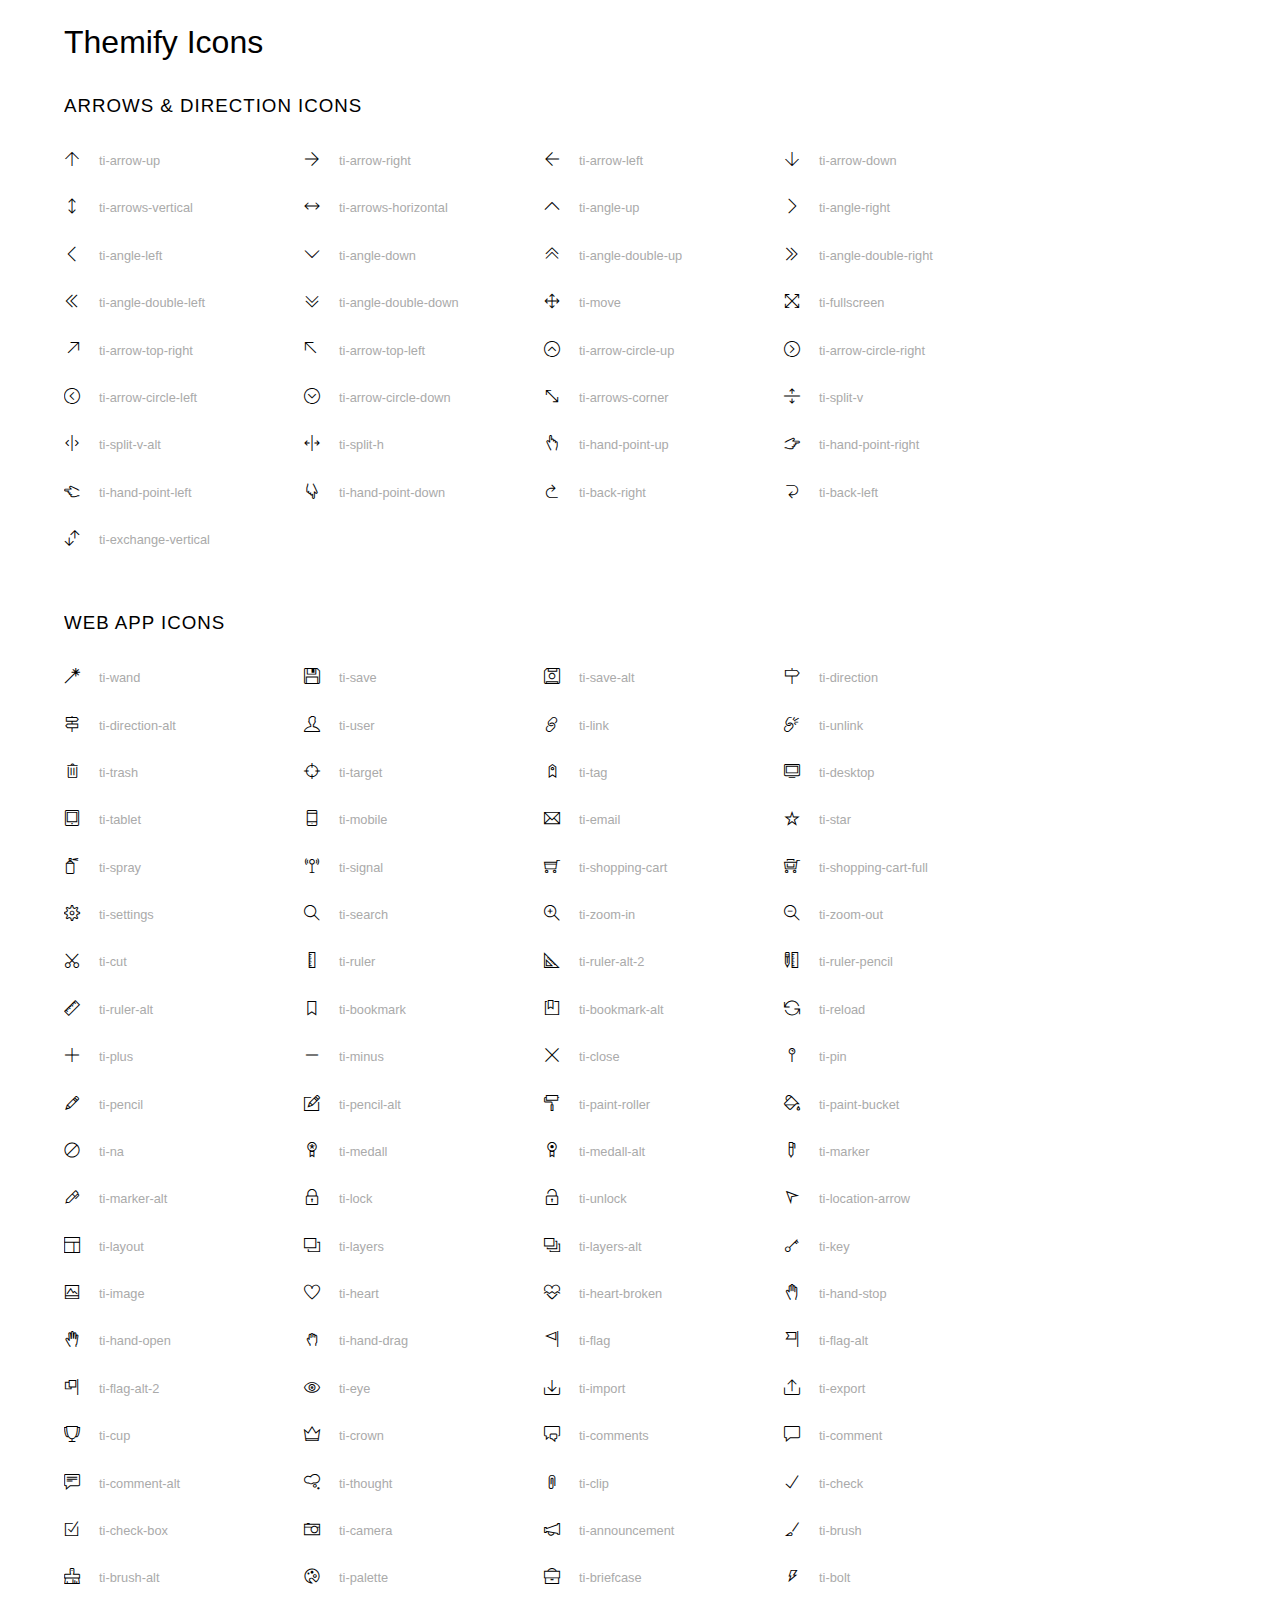
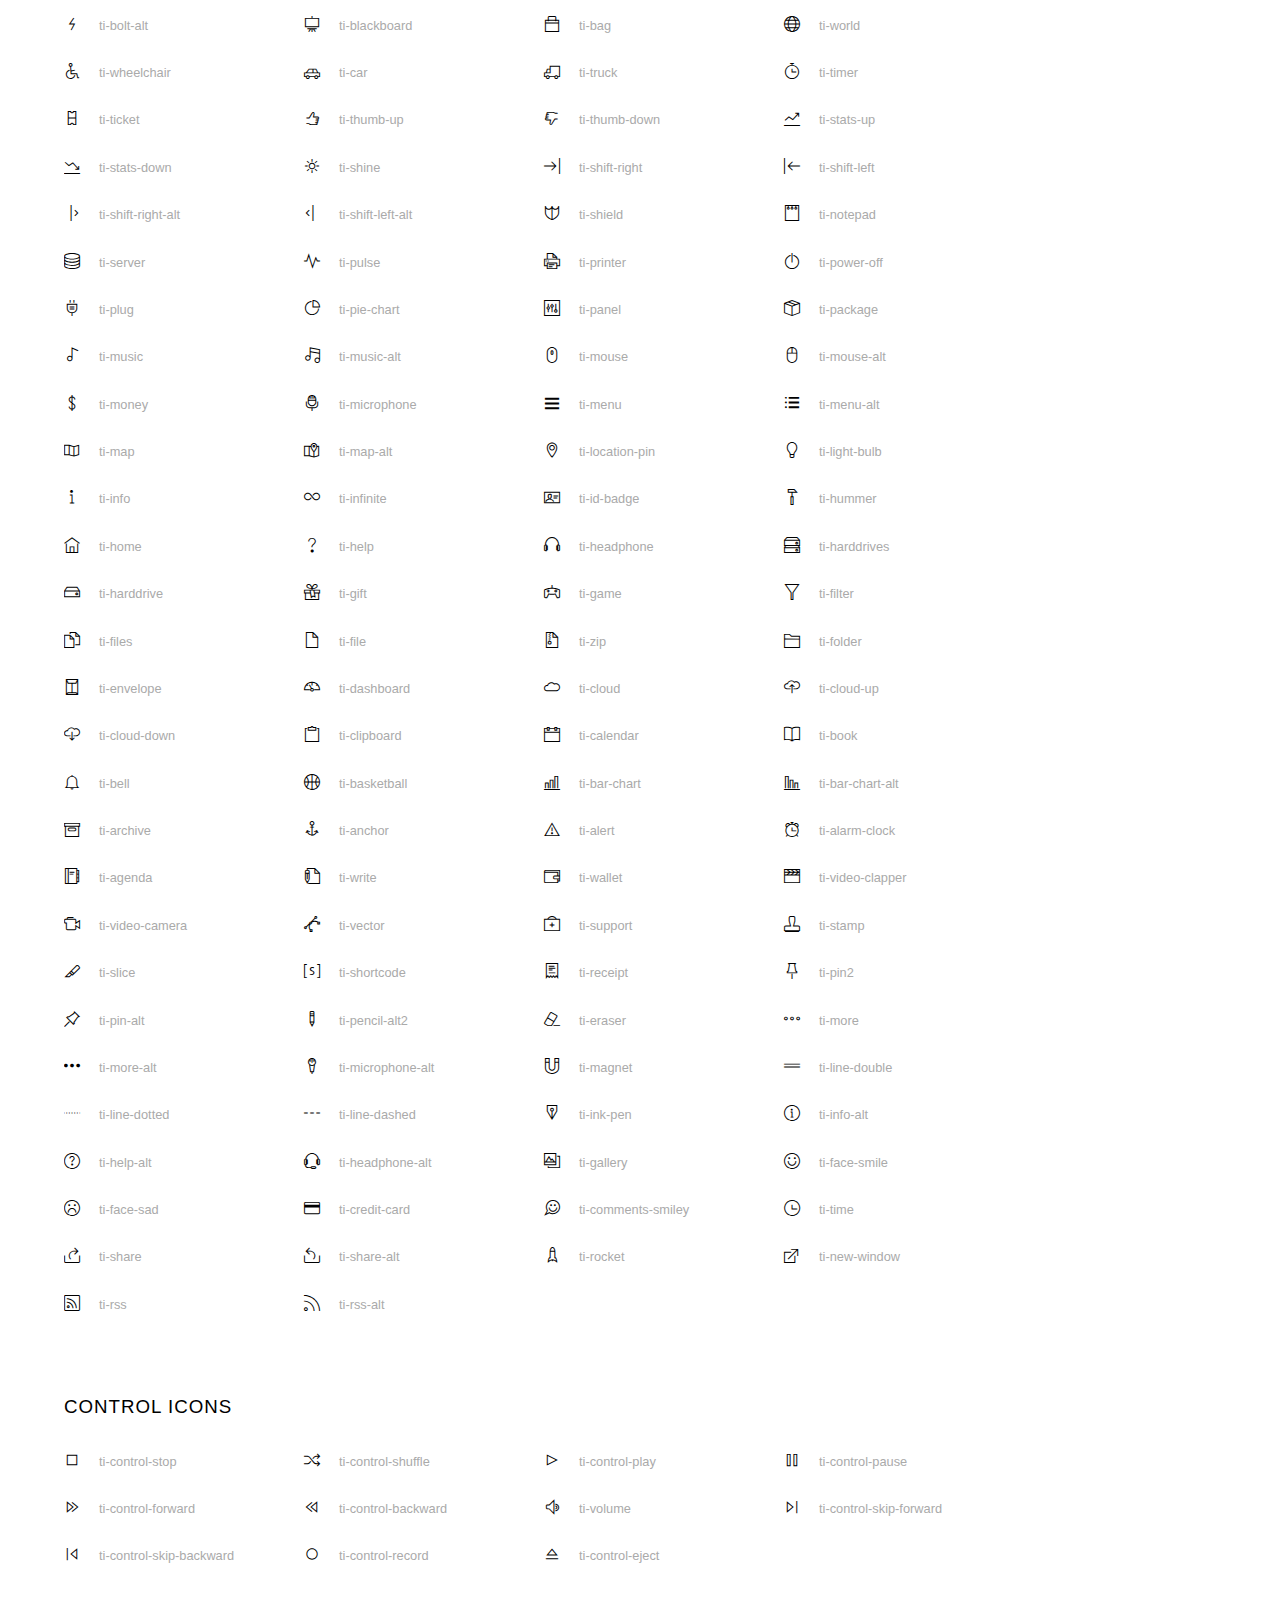
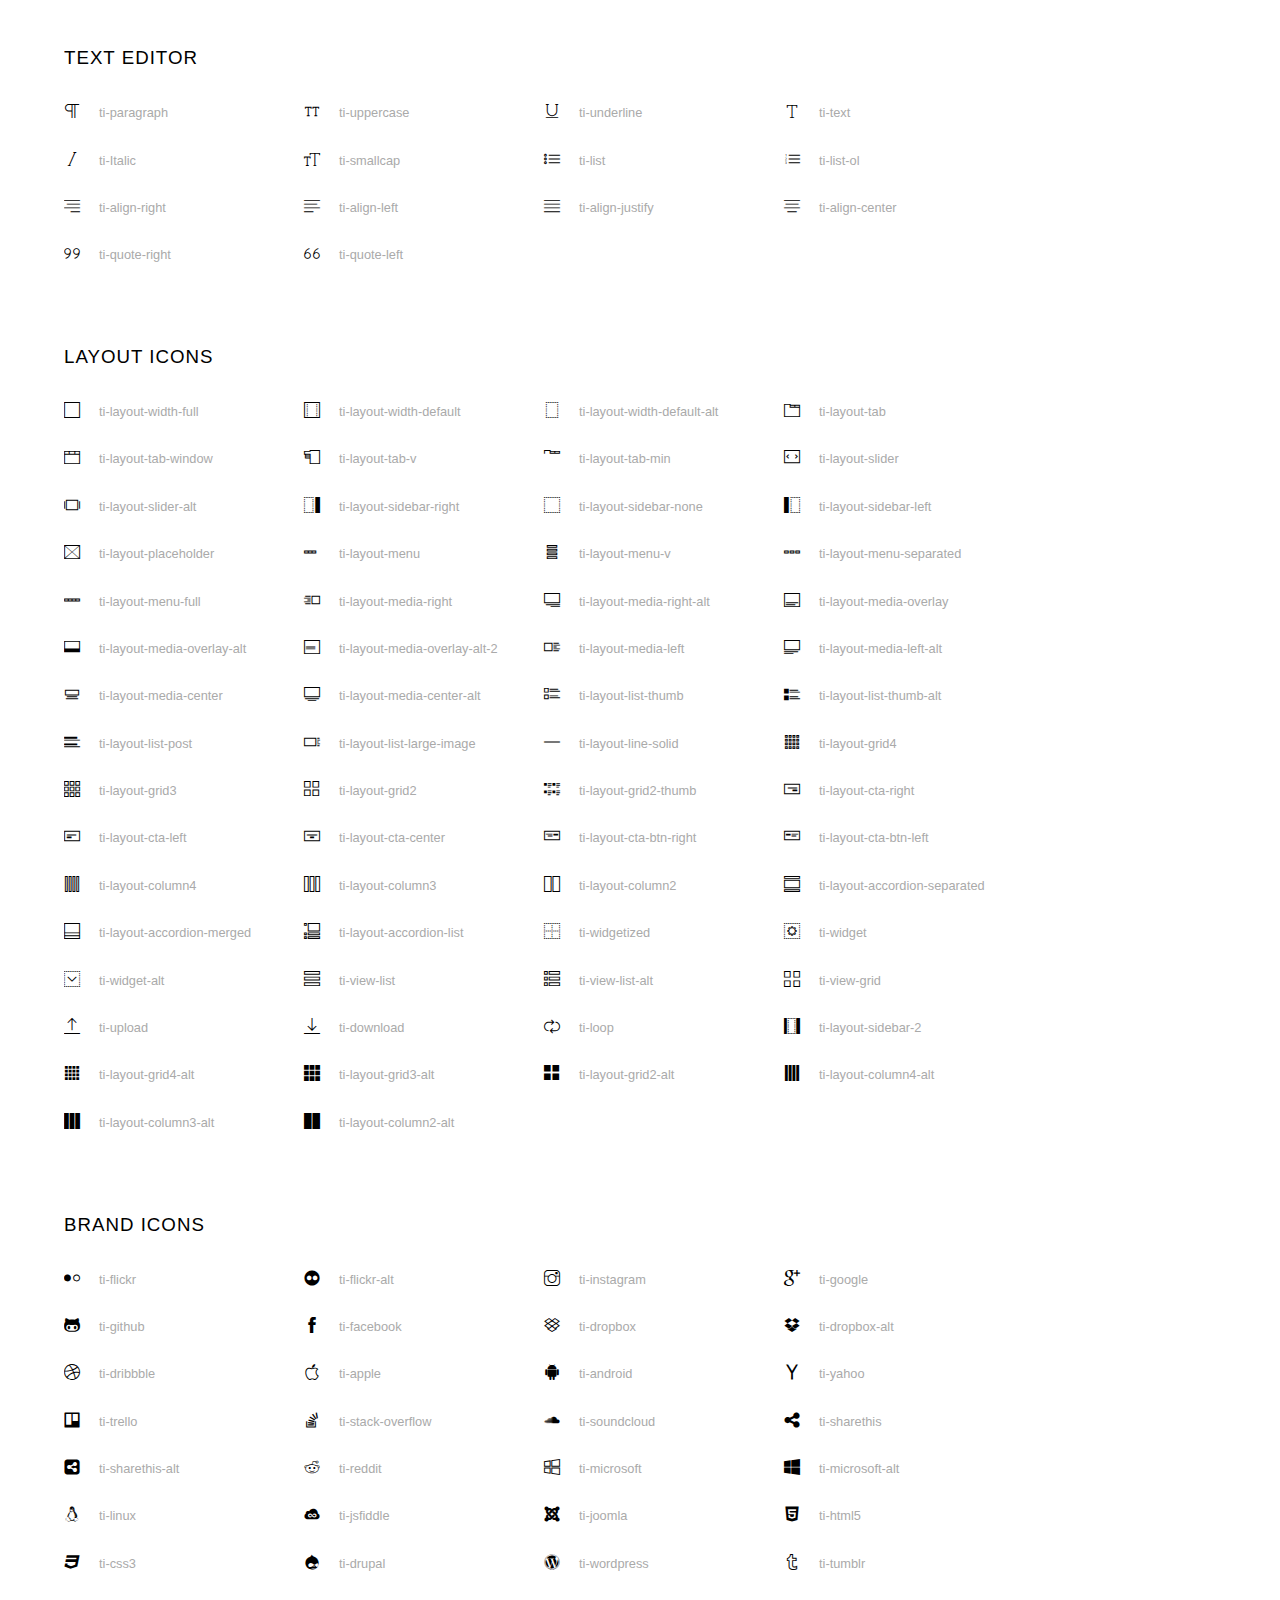
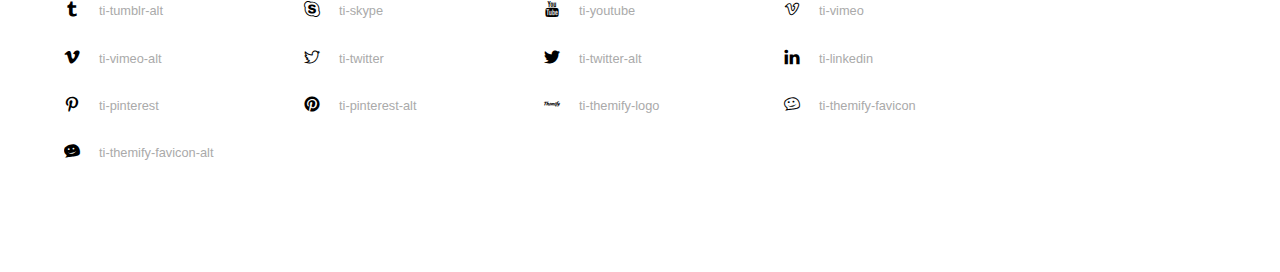
<file: themify-icons/index.html>
<!doctype html>
<html>
<head>
	<meta charset="utf-8">
	<title>Themify Icon Font</title>
	<meta name="viewport" content="width=device-width">
	<link rel="stylesheet" href="demo-files/demo.css">
	<link rel="stylesheet" href="themify-icons.css">
	<!--[if lt IE 8]><!-->
	<link rel="stylesheet" href="ie7/ie7.css">
	<!--<![endif]-->
</head>
<body>
	<h1>Themify Icons</h1>

	<div class="icon-section">

		<div class="icon-section">
			<h3>Arrows &amp; Direction Icons </h3>

			<div class="icon-container">
				<span class="ti-arrow-up"></span><span class="icon-name"> ti-arrow-up</span>
			</div>
			<div class="icon-container">
				<span class="ti-arrow-right"></span><span class="icon-name"> ti-arrow-right</span>
			</div>
			<div class="icon-container">
				<span class="ti-arrow-left"></span><span class="icon-name"> ti-arrow-left</span>
			</div>
			<div class="icon-container">
				<span class="ti-arrow-down"></span><span class="icon-name"> ti-arrow-down</span>
			</div>
			<div class="icon-container">
				<span class="ti-arrows-vertical"></span><span class="icon-name"> ti-arrows-vertical</span>
			</div>
			<div class="icon-container">
				<span class="ti-arrows-horizontal"></span><span class="icon-name"> ti-arrows-horizontal</span>
			</div>
			<div class="icon-container">
				<span class="ti-angle-up"></span><span class="icon-name"> ti-angle-up</span>
			</div>
			<div class="icon-container">
				<span class="ti-angle-right"></span><span class="icon-name"> ti-angle-right</span>
			</div>
			<div class="icon-container">
				<span class="ti-angle-left"></span><span class="icon-name"> ti-angle-left</span>
			</div>
			<div class="icon-container">
				<span class="ti-angle-down"></span><span class="icon-name"> ti-angle-down</span>
			</div>	
			<div class="icon-container">
				<span class="ti-angle-double-up"></span><span class="icon-name"> ti-angle-double-up</span>
			</div>
			<div class="icon-container">
				<span class="ti-angle-double-right"></span><span class="icon-name"> ti-angle-double-right</span>
			</div>
			<div class="icon-container">
				<span class="ti-angle-double-left"></span><span class="icon-name"> ti-angle-double-left</span>
			</div>
			<div class="icon-container">
				<span class="ti-angle-double-down"></span><span class="icon-name"> ti-angle-double-down</span>
			</div>					
			<div class="icon-container">
				<span class="ti-move"></span><span class="icon-name"> ti-move</span>
			</div>
			<div class="icon-container">
				<span class="ti-fullscreen"></span><span class="icon-name"> ti-fullscreen</span>
			</div>
			<div class="icon-container">
				<span class="ti-arrow-top-right"></span><span class="icon-name"> ti-arrow-top-right</span>
			</div>
			<div class="icon-container">
				<span class="ti-arrow-top-left"></span><span class="icon-name"> ti-arrow-top-left</span>
			</div>
			<div class="icon-container">
				<span class="ti-arrow-circle-up"></span><span class="icon-name"> ti-arrow-circle-up</span>
			</div>
			<div class="icon-container">
				<span class="ti-arrow-circle-right"></span><span class="icon-name"> ti-arrow-circle-right</span>
			</div>
			<div class="icon-container">
				<span class="ti-arrow-circle-left"></span><span class="icon-name"> ti-arrow-circle-left</span>
			</div>
			<div class="icon-container">
				<span class="ti-arrow-circle-down"></span><span class="icon-name"> ti-arrow-circle-down</span>
			</div>
			<div class="icon-container">
				<span class="ti-arrows-corner"></span><span class="icon-name"> ti-arrows-corner</span>
			</div>
			<div class="icon-container">
				<span class="ti-split-v"></span><span class="icon-name"> ti-split-v</span>
			</div>

			<div class="icon-container">
				<span class="ti-split-v-alt"></span><span class="icon-name"> ti-split-v-alt</span>
			</div>
			<div class="icon-container">
				<span class="ti-split-h"></span><span class="icon-name"> ti-split-h</span>
			</div>
			<div class="icon-container">
				<span class="ti-hand-point-up"></span><span class="icon-name"> ti-hand-point-up</span>
			</div>
			<div class="icon-container">
				<span class="ti-hand-point-right"></span><span class="icon-name"> ti-hand-point-right</span>
			</div>
			<div class="icon-container">
				<span class="ti-hand-point-left"></span><span class="icon-name"> ti-hand-point-left</span>
			</div>
			<div class="icon-container">
				<span class="ti-hand-point-down"></span><span class="icon-name"> ti-hand-point-down</span>
			</div>
			<div class="icon-container">
				<span class="ti-back-right"></span><span class="icon-name"> ti-back-right</span>
			</div>
			<div class="icon-container">
				<span class="ti-back-left"></span><span class="icon-name"> ti-back-left</span>
			</div>
			<div class="icon-container">
				<span class="ti-exchange-vertical"></span><span class="icon-name"> ti-exchange-vertical</span>
			</div>

		</div> <!-- Arrows Icons -->



		<h3>Web App Icons</h3>
		
		<div class="icon-section">

			<div class="icon-container">
				<span class="ti-wand"></span><span class="icon-name"> ti-wand</span>
			</div>
			<div class="icon-container">
				<span class="ti-save"></span><span class="icon-name"> ti-save</span>
			</div>
			<div class="icon-container">
				<span class="ti-save-alt"></span><span class="icon-name"> ti-save-alt</span>
			</div>

			<div class="icon-container">
				<span class="ti-direction"></span><span class="icon-name"> ti-direction</span>
			</div>
			<div class="icon-container">
				<span class="ti-direction-alt"></span><span class="icon-name"> ti-direction-alt</span>
			</div>
			<div class="icon-container">
				<span class="ti-user"></span><span class="icon-name"> ti-user</span>
			</div>
			<div class="icon-container">
				<span class="ti-link"></span><span class="icon-name"> ti-link</span>
			</div>
			<div class="icon-container">
				<span class="ti-unlink"></span><span class="icon-name"> ti-unlink</span>
			</div>
			<div class="icon-container">
				<span class="ti-trash"></span><span class="icon-name"> ti-trash</span>
			</div>
			<div class="icon-container">
				<span class="ti-target"></span><span class="icon-name"> ti-target</span>
			</div>
			<div class="icon-container">
				<span class="ti-tag"></span><span class="icon-name"> ti-tag</span>
			</div>
			<div class="icon-container">
				<span class="ti-desktop"></span><span class="icon-name"> ti-desktop</span>
			</div>
			<div class="icon-container">
				<span class="ti-tablet"></span><span class="icon-name"> ti-tablet</span>
			</div>
			<div class="icon-container">
				<span class="ti-mobile"></span><span class="icon-name"> ti-mobile</span>
			</div>
			<div class="icon-container">
				<span class="ti-email"></span><span class="icon-name"> ti-email</span>
			</div>	
			<div class="icon-container">
				<span class="ti-star"></span><span class="icon-name"> ti-star</span>
			</div>
			<div class="icon-container">
				<span class="ti-spray"></span><span class="icon-name"> ti-spray</span>
			</div>
			<div class="icon-container">
				<span class="ti-signal"></span><span class="icon-name"> ti-signal</span>
			</div>
			<div class="icon-container">
				<span class="ti-shopping-cart"></span><span class="icon-name"> ti-shopping-cart</span>
			</div>
			<div class="icon-container">
				<span class="ti-shopping-cart-full"></span><span class="icon-name"> ti-shopping-cart-full</span>
			</div>
			<div class="icon-container">
				<span class="ti-settings"></span><span class="icon-name"> ti-settings</span>
			</div>
			<div class="icon-container">
				<span class="ti-search"></span><span class="icon-name"> ti-search</span>
			</div>
			<div class="icon-container">
				<span class="ti-zoom-in"></span><span class="icon-name"> ti-zoom-in</span>
			</div>
			<div class="icon-container">
				<span class="ti-zoom-out"></span><span class="icon-name"> ti-zoom-out</span>
			</div>
			<div class="icon-container">
				<span class="ti-cut"></span><span class="icon-name"> ti-cut</span>
			</div>
			<div class="icon-container">
				<span class="ti-ruler"></span><span class="icon-name"> ti-ruler</span>
			</div>
			<div class="icon-container">
				<span class="ti-ruler-alt-2"></span><span class="icon-name"> ti-ruler-alt-2</span>
			</div>			
			<div class="icon-container">
				<span class="ti-ruler-pencil"></span><span class="icon-name"> ti-ruler-pencil</span>
			</div>
			<div class="icon-container">
				<span class="ti-ruler-alt"></span><span class="icon-name"> ti-ruler-alt</span>
			</div>
			<div class="icon-container">
				<span class="ti-bookmark"></span><span class="icon-name"> ti-bookmark</span>
			</div>
			<div class="icon-container">
				<span class="ti-bookmark-alt"></span><span class="icon-name"> ti-bookmark-alt</span>
			</div>
			<div class="icon-container">
				<span class="ti-reload"></span><span class="icon-name"> ti-reload</span>
			</div>
			<div class="icon-container">
				<span class="ti-plus"></span><span class="icon-name"> ti-plus</span>
			</div>
			<div class="icon-container">
				<span class="ti-minus"></span><span class="icon-name"> ti-minus</span>
			</div>
			<div class="icon-container">
				<span class="ti-close"></span><span class="icon-name"> ti-close</span>
			</div>			
			<div class="icon-container">
				<span class="ti-pin"></span><span class="icon-name"> ti-pin</span>
			</div>
			<div class="icon-container">
				<span class="ti-pencil"></span><span class="icon-name"> ti-pencil</span>
			</div>
					
		  	<div class="icon-container">
				<span class="ti-pencil-alt"></span><span class="icon-name"> ti-pencil-alt</span>
			</div>
			<div class="icon-container">
				<span class="ti-paint-roller"></span><span class="icon-name"> ti-paint-roller</span>
			</div>
			<div class="icon-container">
				<span class="ti-paint-bucket"></span><span class="icon-name"> ti-paint-bucket</span>
			</div>
			<div class="icon-container">
				<span class="ti-na"></span><span class="icon-name"> ti-na</span>
			</div>
			<div class="icon-container">
				<span class="ti-medall"></span><span class="icon-name"> ti-medall</span>
			</div>
			<div class="icon-container">
				<span class="ti-medall-alt"></span><span class="icon-name"> ti-medall-alt</span>
			</div>
			<div class="icon-container">
				<span class="ti-marker"></span><span class="icon-name"> ti-marker</span>
			</div>
			<div class="icon-container">
				<span class="ti-marker-alt"></span><span class="icon-name"> ti-marker-alt</span>
			</div>

			<div class="icon-container">
				<span class="ti-lock"></span><span class="icon-name"> ti-lock</span>
			</div>
			<div class="icon-container">
				<span class="ti-unlock"></span><span class="icon-name"> ti-unlock</span>
			</div>
			<div class="icon-container">
				<span class="ti-location-arrow"></span><span class="icon-name"> ti-location-arrow</span>
			</div>
			<div class="icon-container">
				<span class="ti-layout"></span><span class="icon-name"> ti-layout</span>
			</div>
			<div class="icon-container">
				<span class="ti-layers"></span><span class="icon-name"> ti-layers</span>
			</div>
			<div class="icon-container">
				<span class="ti-layers-alt"></span><span class="icon-name"> ti-layers-alt</span>
			</div>
			<div class="icon-container">
				<span class="ti-key"></span><span class="icon-name"> ti-key</span>
			</div>
			<div class="icon-container">
				<span class="ti-image"></span><span class="icon-name"> ti-image</span>
			</div>
			<div class="icon-container">
				<span class="ti-heart"></span><span class="icon-name"> ti-heart</span>
			</div>
			<div class="icon-container">
				<span class="ti-heart-broken"></span><span class="icon-name"> ti-heart-broken</span>
			</div>
			<div class="icon-container">
				<span class="ti-hand-stop"></span><span class="icon-name"> ti-hand-stop</span>
			</div>
			<div class="icon-container">
				<span class="ti-hand-open"></span><span class="icon-name"> ti-hand-open</span>
			</div>
			<div class="icon-container">
				<span class="ti-hand-drag"></span><span class="icon-name"> ti-hand-drag</span>
			</div>
			<div class="icon-container">
				<span class="ti-flag"></span><span class="icon-name"> ti-flag</span>
			</div>
			<div class="icon-container">
				<span class="ti-flag-alt"></span><span class="icon-name"> ti-flag-alt</span>
			</div>
			<div class="icon-container">
				<span class="ti-flag-alt-2"></span><span class="icon-name"> ti-flag-alt-2</span>
			</div>
			<div class="icon-container">
				<span class="ti-eye"></span><span class="icon-name"> ti-eye</span>
			</div>
			<div class="icon-container">
				<span class="ti-import"></span><span class="icon-name"> ti-import</span>
			</div>			
			<div class="icon-container">
				<span class="ti-export"></span><span class="icon-name"> ti-export</span>
			</div>
			<div class="icon-container">
				<span class="ti-cup"></span><span class="icon-name"> ti-cup</span>
			</div>
			<div class="icon-container">
				<span class="ti-crown"></span><span class="icon-name"> ti-crown</span>
			</div>
			<div class="icon-container">
				<span class="ti-comments"></span><span class="icon-name"> ti-comments</span>
			</div>
			<div class="icon-container">
				<span class="ti-comment"></span><span class="icon-name"> ti-comment</span>
			</div>
			<div class="icon-container">
				<span class="ti-comment-alt"></span><span class="icon-name"> ti-comment-alt</span>
			</div>
			<div class="icon-container">
				<span class="ti-thought"></span><span class="icon-name"> ti-thought</span>
			</div>			
			<div class="icon-container">
				<span class="ti-clip"></span><span class="icon-name"> ti-clip</span>
			</div>

			<div class="icon-container">
				<span class="ti-check"></span><span class="icon-name"> ti-check</span>
			</div>
			<div class="icon-container">
				<span class="ti-check-box"></span><span class="icon-name"> ti-check-box</span>
			</div>
			<div class="icon-container">
				<span class="ti-camera"></span><span class="icon-name"> ti-camera</span>
			</div>
			<div class="icon-container">
				<span class="ti-announcement"></span><span class="icon-name"> ti-announcement</span>
			</div>
			<div class="icon-container">
				<span class="ti-brush"></span><span class="icon-name"> ti-brush</span>
			</div>
			<div class="icon-container">
				<span class="ti-brush-alt"></span><span class="icon-name"> ti-brush-alt</span>
			</div>
			<div class="icon-container">
				<span class="ti-palette"></span><span class="icon-name"> ti-palette</span>
			</div>			
			<div class="icon-container">
				<span class="ti-briefcase"></span><span class="icon-name"> ti-briefcase</span>
			</div>
			<div class="icon-container">
				<span class="ti-bolt"></span><span class="icon-name"> ti-bolt</span>
			</div>
			<div class="icon-container">
				<span class="ti-bolt-alt"></span><span class="icon-name"> ti-bolt-alt</span>
			</div>
			<div class="icon-container">
				<span class="ti-blackboard"></span><span class="icon-name"> ti-blackboard</span>
			</div>
			<div class="icon-container">
				<span class="ti-bag"></span><span class="icon-name"> ti-bag</span>
			</div>
			<div class="icon-container">
				<span class="ti-world"></span><span class="icon-name"> ti-world</span>
			</div>
			<div class="icon-container">
				<span class="ti-wheelchair"></span><span class="icon-name"> ti-wheelchair</span>
			</div>
			<div class="icon-container">
				<span class="ti-car"></span><span class="icon-name"> ti-car</span>
			</div>
			<div class="icon-container">
				<span class="ti-truck"></span><span class="icon-name"> ti-truck</span>
			</div>
			<div class="icon-container">
				<span class="ti-timer"></span><span class="icon-name"> ti-timer</span>
			</div>
			<div class="icon-container">
				<span class="ti-ticket"></span><span class="icon-name"> ti-ticket</span>
			</div>
			<div class="icon-container">
				<span class="ti-thumb-up"></span><span class="icon-name"> ti-thumb-up</span>
			</div>
			<div class="icon-container">
				<span class="ti-thumb-down"></span><span class="icon-name"> ti-thumb-down</span>
			</div>

			<div class="icon-container">
				<span class="ti-stats-up"></span><span class="icon-name"> ti-stats-up</span>
			</div>
			<div class="icon-container">
				<span class="ti-stats-down"></span><span class="icon-name"> ti-stats-down</span>
			</div>
			<div class="icon-container">
				<span class="ti-shine"></span><span class="icon-name"> ti-shine</span>
			</div>
			<div class="icon-container">
				<span class="ti-shift-right"></span><span class="icon-name"> ti-shift-right</span>
			</div>
			<div class="icon-container">
				<span class="ti-shift-left"></span><span class="icon-name"> ti-shift-left</span>
			</div>

			<div class="icon-container">
				<span class="ti-shift-right-alt"></span><span class="icon-name"> ti-shift-right-alt</span>
			</div>
			<div class="icon-container">
				<span class="ti-shift-left-alt"></span><span class="icon-name"> ti-shift-left-alt</span>
			</div>
			<div class="icon-container">
				<span class="ti-shield"></span><span class="icon-name"> ti-shield</span>
			</div>
			<div class="icon-container">
				<span class="ti-notepad"></span><span class="icon-name"> ti-notepad</span>
			</div>
			<div class="icon-container">
				<span class="ti-server"></span><span class="icon-name"> ti-server</span>
			</div>

			<div class="icon-container">
				<span class="ti-pulse"></span><span class="icon-name"> ti-pulse</span>
			</div>
			<div class="icon-container">
				<span class="ti-printer"></span><span class="icon-name"> ti-printer</span>
			</div>
			<div class="icon-container">
				<span class="ti-power-off"></span><span class="icon-name"> ti-power-off</span>
			</div>
			<div class="icon-container">
				<span class="ti-plug"></span><span class="icon-name"> ti-plug</span>
			</div>
			<div class="icon-container">
				<span class="ti-pie-chart"></span><span class="icon-name"> ti-pie-chart</span>
			</div>

			<div class="icon-container">
				<span class="ti-panel"></span><span class="icon-name"> ti-panel</span>
			</div>
			<div class="icon-container">
				<span class="ti-package"></span><span class="icon-name"> ti-package</span>
			</div>
			<div class="icon-container">
				<span class="ti-music"></span><span class="icon-name"> ti-music</span>
			</div>
			<div class="icon-container">
				<span class="ti-music-alt"></span><span class="icon-name"> ti-music-alt</span>
			</div>
			<div class="icon-container">
				<span class="ti-mouse"></span><span class="icon-name"> ti-mouse</span>
			</div>
			<div class="icon-container">
				<span class="ti-mouse-alt"></span><span class="icon-name"> ti-mouse-alt</span>
			</div>
			<div class="icon-container">
				<span class="ti-money"></span><span class="icon-name"> ti-money</span>
			</div>
			<div class="icon-container">
				<span class="ti-microphone"></span><span class="icon-name"> ti-microphone</span>
			</div>
			<div class="icon-container">
				<span class="ti-menu"></span><span class="icon-name"> ti-menu</span>
			</div>
			<div class="icon-container">
				<span class="ti-menu-alt"></span><span class="icon-name"> ti-menu-alt</span>
			</div>
			<div class="icon-container">
				<span class="ti-map"></span><span class="icon-name"> ti-map</span>
			</div>
			<div class="icon-container">
				<span class="ti-map-alt"></span><span class="icon-name"> ti-map-alt</span>
			</div>

			<div class="icon-container">
				<span class="ti-location-pin"></span><span class="icon-name"> ti-location-pin</span>
			</div>

			<div class="icon-container">
				<span class="ti-light-bulb"></span><span class="icon-name"> ti-light-bulb</span>
			</div>
			<div class="icon-container">
				<span class="ti-info"></span><span class="icon-name"> ti-info</span>
			</div>
			<div class="icon-container">
				<span class="ti-infinite"></span><span class="icon-name"> ti-infinite</span>
			</div>
			<div class="icon-container">
				<span class="ti-id-badge"></span><span class="icon-name"> ti-id-badge</span>
			</div>
			<div class="icon-container">
				<span class="ti-hummer"></span><span class="icon-name"> ti-hummer</span>
			</div>
			<div class="icon-container">
				<span class="ti-home"></span><span class="icon-name"> ti-home</span>
			</div>
			<div class="icon-container">
				<span class="ti-help"></span><span class="icon-name"> ti-help</span>
			</div>
			<div class="icon-container">
				<span class="ti-headphone"></span><span class="icon-name"> ti-headphone</span>
			</div>
			<div class="icon-container">
				<span class="ti-harddrives"></span><span class="icon-name"> ti-harddrives</span>
			</div>
			<div class="icon-container">
				<span class="ti-harddrive"></span><span class="icon-name"> ti-harddrive</span>
			</div>
			<div class="icon-container">
				<span class="ti-gift"></span><span class="icon-name"> ti-gift</span>
			</div>
			<div class="icon-container">
				<span class="ti-game"></span><span class="icon-name"> ti-game</span>
			</div>
			<div class="icon-container">
				<span class="ti-filter"></span><span class="icon-name"> ti-filter</span>
			</div>
			<div class="icon-container">
				<span class="ti-files"></span><span class="icon-name"> ti-files</span>
			</div>
			<div class="icon-container">
				<span class="ti-file"></span><span class="icon-name"> ti-file</span>
			</div>
			<div class="icon-container">
				<span class="ti-zip"></span><span class="icon-name"> ti-zip</span>
			</div>
			<div class="icon-container">
				<span class="ti-folder"></span><span class="icon-name"> ti-folder</span>
			</div>			
			<div class="icon-container">
				<span class="ti-envelope"></span><span class="icon-name"> ti-envelope</span>
			</div>


			<div class="icon-container">
				<span class="ti-dashboard"></span><span class="icon-name"> ti-dashboard</span>
			</div>
			<div class="icon-container">
				<span class="ti-cloud"></span><span class="icon-name"> ti-cloud</span>
			</div>
			<div class="icon-container">
				<span class="ti-cloud-up"></span><span class="icon-name"> ti-cloud-up</span>
			</div>
			<div class="icon-container">
				<span class="ti-cloud-down"></span><span class="icon-name"> ti-cloud-down</span>
			</div>
			<div class="icon-container">
				<span class="ti-clipboard"></span><span class="icon-name"> ti-clipboard</span>
			</div>
			<div class="icon-container">
				<span class="ti-calendar"></span><span class="icon-name"> ti-calendar</span>
			</div>
			<div class="icon-container">
				<span class="ti-book"></span><span class="icon-name"> ti-book</span>
			</div>
			<div class="icon-container">
				<span class="ti-bell"></span><span class="icon-name"> ti-bell</span>
			</div>
			<div class="icon-container">
				<span class="ti-basketball"></span><span class="icon-name"> ti-basketball</span>
			</div>
			<div class="icon-container">
				<span class="ti-bar-chart"></span><span class="icon-name"> ti-bar-chart</span>
			</div>
			<div class="icon-container">
				<span class="ti-bar-chart-alt"></span><span class="icon-name"> ti-bar-chart-alt</span>
			</div>


			<div class="icon-container">
				<span class="ti-archive"></span><span class="icon-name"> ti-archive</span>
			</div>
			<div class="icon-container">
				<span class="ti-anchor"></span><span class="icon-name"> ti-anchor</span>
			</div>

			<div class="icon-container">
				<span class="ti-alert"></span><span class="icon-name"> ti-alert</span>
			</div>
			<div class="icon-container">
				<span class="ti-alarm-clock"></span><span class="icon-name"> ti-alarm-clock</span>
			</div>
			<div class="icon-container">
				<span class="ti-agenda"></span><span class="icon-name"> ti-agenda</span>
			</div>
			<div class="icon-container">
				<span class="ti-write"></span><span class="icon-name"> ti-write</span>
			</div>

			<div class="icon-container">
				<span class="ti-wallet"></span><span class="icon-name"> ti-wallet</span>
			</div>
			<div class="icon-container">
				<span class="ti-video-clapper"></span><span class="icon-name"> ti-video-clapper</span>
			</div>
			<div class="icon-container">
				<span class="ti-video-camera"></span><span class="icon-name"> ti-video-camera</span>
			</div>
			<div class="icon-container">
				<span class="ti-vector"></span><span class="icon-name"> ti-vector</span>
			</div>

			<div class="icon-container">
				<span class="ti-support"></span><span class="icon-name"> ti-support</span>
			</div>
			<div class="icon-container">
				<span class="ti-stamp"></span><span class="icon-name"> ti-stamp</span>
			</div>
			<div class="icon-container">
				<span class="ti-slice"></span><span class="icon-name"> ti-slice</span>
			</div>
			<div class="icon-container">
				<span class="ti-shortcode"></span><span class="icon-name"> ti-shortcode</span>
			</div>
			<div class="icon-container">
				<span class="ti-receipt"></span><span class="icon-name"> ti-receipt</span>
			</div>
			<div class="icon-container">
				<span class="ti-pin2"></span><span class="icon-name"> ti-pin2</span>
			</div>
			<div class="icon-container">
				<span class="ti-pin-alt"></span><span class="icon-name"> ti-pin-alt</span>
			</div>
			<div class="icon-container">
				<span class="ti-pencil-alt2"></span><span class="icon-name"> ti-pencil-alt2</span>
			</div>
			<div class="icon-container">
				<span class="ti-eraser"></span><span class="icon-name"> ti-eraser</span>
			</div>			
			<div class="icon-container">
				<span class="ti-more"></span><span class="icon-name"> ti-more</span>
			</div>
			<div class="icon-container">
				<span class="ti-more-alt"></span><span class="icon-name"> ti-more-alt</span>
			</div>
			<div class="icon-container">
				<span class="ti-microphone-alt"></span><span class="icon-name"> ti-microphone-alt</span>
			</div>
			<div class="icon-container">
				<span class="ti-magnet"></span><span class="icon-name"> ti-magnet</span>
			</div>
			<div class="icon-container">
				<span class="ti-line-double"></span><span class="icon-name"> ti-line-double</span>
			</div>
			<div class="icon-container">
				<span class="ti-line-dotted"></span><span class="icon-name"> ti-line-dotted</span>
			</div>
			<div class="icon-container">
				<span class="ti-line-dashed"></span><span class="icon-name"> ti-line-dashed</span>
			</div>

			<div class="icon-container">
				<span class="ti-ink-pen"></span><span class="icon-name"> ti-ink-pen</span>
			</div>
			<div class="icon-container">
				<span class="ti-info-alt"></span><span class="icon-name"> ti-info-alt</span>
			</div>
			<div class="icon-container">
				<span class="ti-help-alt"></span><span class="icon-name"> ti-help-alt</span>
			</div>
			<div class="icon-container">
				<span class="ti-headphone-alt"></span><span class="icon-name"> ti-headphone-alt</span>
			</div>

			<div class="icon-container">
				<span class="ti-gallery"></span><span class="icon-name"> ti-gallery</span>
			</div>
			<div class="icon-container">
				<span class="ti-face-smile"></span><span class="icon-name"> ti-face-smile</span>
			</div>
			<div class="icon-container">
				<span class="ti-face-sad"></span><span class="icon-name"> ti-face-sad</span>
			</div>
			<div class="icon-container">
				<span class="ti-credit-card"></span><span class="icon-name"> ti-credit-card</span>
			</div>
			<div class="icon-container">
				<span class="ti-comments-smiley"></span><span class="icon-name"> ti-comments-smiley</span>
			</div>
			<div class="icon-container">
				<span class="ti-time"></span><span class="icon-name"> ti-time</span>
			</div>
			<div class="icon-container">
				<span class="ti-share"></span><span class="icon-name"> ti-share</span>
			</div>
			<div class="icon-container">
				<span class="ti-share-alt"></span><span class="icon-name"> ti-share-alt</span>
			</div>
			<div class="icon-container">
				<span class="ti-rocket"></span><span class="icon-name"> ti-rocket</span>
			</div>

			<div class="icon-container">
				<span class="ti-new-window"></span><span class="icon-name"> ti-new-window</span>
			</div>

			<div class="icon-container">
				<span class="ti-rss"></span><span class="icon-name"> ti-rss</span>
			</div>

			<div class="icon-container">
				<span class="ti-rss-alt"></span><span class="icon-name"> ti-rss-alt</span>
			</div>
			
		</div><!-- Web App Icons -->


		<div class="icon-section">
			<h3>Control Icons</h3>
			<div class="icon-container">
				<span class="ti-control-stop"></span><span class="icon-name"> ti-control-stop</span>
			</div>
			<div class="icon-container">
				<span class="ti-control-shuffle"></span><span class="icon-name"> ti-control-shuffle</span>
			</div>
			<div class="icon-container">
				<span class="ti-control-play"></span><span class="icon-name"> ti-control-play</span>
			</div>
			<div class="icon-container">
				<span class="ti-control-pause"></span><span class="icon-name"> ti-control-pause</span>
			</div>
			<div class="icon-container">
				<span class="ti-control-forward"></span><span class="icon-name"> ti-control-forward</span>
			</div>
			<div class="icon-container">
				<span class="ti-control-backward"></span><span class="icon-name"> ti-control-backward</span>
			</div>	
			<div class="icon-container">
				<span class="ti-volume"></span><span class="icon-name"> ti-volume</span>
			</div>
			<div class="icon-container">
				<span class="ti-control-skip-forward"></span><span class="icon-name"> ti-control-skip-forward</span>
			</div>
			<div class="icon-container">
				<span class="ti-control-skip-backward"></span><span class="icon-name"> ti-control-skip-backward</span>
			</div>
			<div class="icon-container">
				<span class="ti-control-record"></span><span class="icon-name"> ti-control-record</span>
			</div>
			<div class="icon-container">
				<span class="ti-control-eject"></span><span class="icon-name"> ti-control-eject</span>
			</div>			
		</div> <!-- Control Icons -->


		<div class="icon-section">
			<h3>Text Editor</h3>

			<div class="icon-container">
				<span class="ti-paragraph"></span><span class="icon-name"> ti-paragraph</span>
			</div>
			<div class="icon-container">
				<span class="ti-uppercase"></span><span class="icon-name"> ti-uppercase</span>
			</div>

			<div class="icon-container">
				<span class="ti-underline"></span><span class="icon-name"> ti-underline</span>
			</div>
			<div class="icon-container">
				<span class="ti-text"></span><span class="icon-name"> ti-text</span>
			</div>
			<div class="icon-container">
				<span class="ti-Italic"></span><span class="icon-name"> ti-Italic</span>
			</div>
			<div class="icon-container">
				<span class="ti-smallcap"></span><span class="icon-name"> ti-smallcap</span>
			</div>
			<div class="icon-container">
				<span class="ti-list"></span><span class="icon-name"> ti-list</span>
			</div>
			<div class="icon-container">
				<span class="ti-list-ol"></span><span class="icon-name"> ti-list-ol</span>
			</div>
			<div class="icon-container">
				<span class="ti-align-right"></span><span class="icon-name"> ti-align-right</span>
			</div>
			<div class="icon-container">
				<span class="ti-align-left"></span><span class="icon-name"> ti-align-left</span>
			</div>
			<div class="icon-container">
				<span class="ti-align-justify"></span><span class="icon-name"> ti-align-justify</span>
			</div>
			<div class="icon-container">
				<span class="ti-align-center"></span><span class="icon-name"> ti-align-center</span>
			</div>
			<div class="icon-container">
				<span class="ti-quote-right"></span><span class="icon-name"> ti-quote-right</span>
			</div>
			<div class="icon-container">
				<span class="ti-quote-left"></span><span class="icon-name"> ti-quote-left</span>
			</div>

		</div> <!-- Text Editor -->



		<div class="icon-section">
			<h3>Layout Icons</h3>
			<div class="icon-container">
				<span class="ti-layout-width-full"></span><span class="icon-name"> ti-layout-width-full</span>
			</div>
			<div class="icon-container">
				<span class="ti-layout-width-default"></span><span class="icon-name"> ti-layout-width-default</span>
			</div>
			<div class="icon-container">
				<span class="ti-layout-width-default-alt"></span><span class="icon-name"> ti-layout-width-default-alt</span>
			</div>
			<div class="icon-container">
				<span class="ti-layout-tab"></span><span class="icon-name"> ti-layout-tab</span>
			</div>
			<div class="icon-container">
				<span class="ti-layout-tab-window"></span><span class="icon-name"> ti-layout-tab-window</span>
			</div>
			<div class="icon-container">
				<span class="ti-layout-tab-v"></span><span class="icon-name"> ti-layout-tab-v</span>
			</div>
			<div class="icon-container">
				<span class="ti-layout-tab-min"></span><span class="icon-name"> ti-layout-tab-min</span>
			</div>
			<div class="icon-container">
				<span class="ti-layout-slider"></span><span class="icon-name"> ti-layout-slider</span>
			</div>
			<div class="icon-container">
				<span class="ti-layout-slider-alt"></span><span class="icon-name"> ti-layout-slider-alt</span>
			</div>
			<div class="icon-container">
				<span class="ti-layout-sidebar-right"></span><span class="icon-name"> ti-layout-sidebar-right</span>
			</div>
			<div class="icon-container">
				<span class="ti-layout-sidebar-none"></span><span class="icon-name"> ti-layout-sidebar-none</span>
			</div>
			<div class="icon-container">
				<span class="ti-layout-sidebar-left"></span><span class="icon-name"> ti-layout-sidebar-left</span>
			</div>
			<div class="icon-container">
				<span class="ti-layout-placeholder"></span><span class="icon-name"> ti-layout-placeholder</span>
			</div>
			<div class="icon-container">
				<span class="ti-layout-menu"></span><span class="icon-name"> ti-layout-menu</span>
			</div>
			<div class="icon-container">
				<span class="ti-layout-menu-v"></span><span class="icon-name"> ti-layout-menu-v</span>
			</div>
			<div class="icon-container">
				<span class="ti-layout-menu-separated"></span><span class="icon-name"> ti-layout-menu-separated</span>
			</div>
			<div class="icon-container">
				<span class="ti-layout-menu-full"></span><span class="icon-name"> ti-layout-menu-full</span>
			</div>
			<div class="icon-container">
				<span class="ti-layout-media-right"></span><span class="icon-name"> ti-layout-media-right</span>
			</div>
			<div class="icon-container">
				<span class="ti-layout-media-right-alt"></span><span class="icon-name"> ti-layout-media-right-alt</span>
			</div>
			<div class="icon-container">
				<span class="ti-layout-media-overlay"></span><span class="icon-name"> ti-layout-media-overlay</span>
			</div>
			<div class="icon-container">
				<span class="ti-layout-media-overlay-alt"></span><span class="icon-name"> ti-layout-media-overlay-alt</span>
			</div>
			<div class="icon-container">
				<span class="ti-layout-media-overlay-alt-2"></span><span class="icon-name"> ti-layout-media-overlay-alt-2</span>
			</div>
			<div class="icon-container">
				<span class="ti-layout-media-left"></span><span class="icon-name"> ti-layout-media-left</span>
			</div>
			<div class="icon-container">
				<span class="ti-layout-media-left-alt"></span><span class="icon-name"> ti-layout-media-left-alt</span>
			</div>
			<div class="icon-container">
				<span class="ti-layout-media-center"></span><span class="icon-name"> ti-layout-media-center</span>
			</div>
			<div class="icon-container">
				<span class="ti-layout-media-center-alt"></span><span class="icon-name"> ti-layout-media-center-alt</span>
			</div>
			<div class="icon-container">
				<span class="ti-layout-list-thumb"></span><span class="icon-name"> ti-layout-list-thumb</span>
			</div>
			<div class="icon-container">
				<span class="ti-layout-list-thumb-alt"></span><span class="icon-name"> ti-layout-list-thumb-alt</span>
			</div>
			<div class="icon-container">
				<span class="ti-layout-list-post"></span><span class="icon-name"> ti-layout-list-post</span>
			</div>
			<div class="icon-container">
				<span class="ti-layout-list-large-image"></span><span class="icon-name"> ti-layout-list-large-image</span>
			</div>
			<div class="icon-container">
				<span class="ti-layout-line-solid"></span><span class="icon-name"> ti-layout-line-solid</span>
			</div>
			<div class="icon-container">
				<span class="ti-layout-grid4"></span><span class="icon-name"> ti-layout-grid4</span>
			</div>
			<div class="icon-container">
				<span class="ti-layout-grid3"></span><span class="icon-name"> ti-layout-grid3</span>
			</div>
			<div class="icon-container">
				<span class="ti-layout-grid2"></span><span class="icon-name"> ti-layout-grid2</span>
			</div>
			<div class="icon-container">
				<span class="ti-layout-grid2-thumb"></span><span class="icon-name"> ti-layout-grid2-thumb</span>
			</div>
			<div class="icon-container">
				<span class="ti-layout-cta-right"></span><span class="icon-name"> ti-layout-cta-right</span>
			</div>
			<div class="icon-container">
				<span class="ti-layout-cta-left"></span><span class="icon-name"> ti-layout-cta-left</span>
			</div>
			<div class="icon-container">
				<span class="ti-layout-cta-center"></span><span class="icon-name"> ti-layout-cta-center</span>
			</div>
			<div class="icon-container">
				<span class="ti-layout-cta-btn-right"></span><span class="icon-name"> ti-layout-cta-btn-right</span>
			</div>
			<div class="icon-container">
				<span class="ti-layout-cta-btn-left"></span><span class="icon-name"> ti-layout-cta-btn-left</span>
			</div>
			<div class="icon-container">
				<span class="ti-layout-column4"></span><span class="icon-name"> ti-layout-column4</span>
			</div>
			<div class="icon-container">
				<span class="ti-layout-column3"></span><span class="icon-name"> ti-layout-column3</span>
			</div>
			<div class="icon-container">
				<span class="ti-layout-column2"></span><span class="icon-name"> ti-layout-column2</span>
			</div>
			<div class="icon-container">
				<span class="ti-layout-accordion-separated"></span><span class="icon-name"> ti-layout-accordion-separated</span>
			</div>
			<div class="icon-container">
				<span class="ti-layout-accordion-merged"></span><span class="icon-name"> ti-layout-accordion-merged</span>
			</div>
			<div class="icon-container">
				<span class="ti-layout-accordion-list"></span><span class="icon-name"> ti-layout-accordion-list</span>
			</div>
			<div class="icon-container">
				<span class="ti-widgetized"></span><span class="icon-name"> ti-widgetized</span>
			</div>
			<div class="icon-container">
				<span class="ti-widget"></span><span class="icon-name"> ti-widget</span>
			</div>
			<div class="icon-container">
				<span class="ti-widget-alt"></span><span class="icon-name"> ti-widget-alt</span>
			</div>
			<div class="icon-container">
				<span class="ti-view-list"></span><span class="icon-name"> ti-view-list</span>
			</div>
			<div class="icon-container">
				<span class="ti-view-list-alt"></span><span class="icon-name"> ti-view-list-alt</span>
			</div>
			<div class="icon-container">
				<span class="ti-view-grid"></span><span class="icon-name"> ti-view-grid</span>
			</div>
			<div class="icon-container">
				<span class="ti-upload"></span><span class="icon-name"> ti-upload</span>
			</div>
			<div class="icon-container">
				<span class="ti-download"></span><span class="icon-name"> ti-download</span>
			</div>	
			<div class="icon-container">
				<span class="ti-loop"></span><span class="icon-name"> ti-loop</span>
			</div>
			<div class="icon-container">
				<span class="ti-layout-sidebar-2"></span><span class="icon-name"> ti-layout-sidebar-2</span>
			</div>
			<div class="icon-container">
				<span class="ti-layout-grid4-alt"></span><span class="icon-name"> ti-layout-grid4-alt</span>
			</div>
			<div class="icon-container">
				<span class="ti-layout-grid3-alt"></span><span class="icon-name"> ti-layout-grid3-alt</span>
			</div>
			<div class="icon-container">
				<span class="ti-layout-grid2-alt"></span><span class="icon-name"> ti-layout-grid2-alt</span>
			</div>
			<div class="icon-container">
				<span class="ti-layout-column4-alt"></span><span class="icon-name"> ti-layout-column4-alt</span>
			</div>
			<div class="icon-container">
				<span class="ti-layout-column3-alt"></span><span class="icon-name"> ti-layout-column3-alt</span>
			</div>
			<div class="icon-container">
				<span class="ti-layout-column2-alt"></span><span class="icon-name"> ti-layout-column2-alt</span>
			</div>		


		</div> <!-- Layout Icons -->


		<div class="icon-section">
			<h3>Brand Icons</h3>

			<div class="icon-container">
				<span class="ti-flickr"></span><span class="icon-name"> ti-flickr</span>
			</div>
			<div class="icon-container">
				<span class="ti-flickr-alt"></span><span class="icon-name"> ti-flickr-alt</span>
			</div>			
			<div class="icon-container">
				<span class="ti-instagram"></span><span class="icon-name"> ti-instagram</span>
			</div>
			<div class="icon-container">
				<span class="ti-google"></span><span class="icon-name"> ti-google</span>
			</div>
			<div class="icon-container">
				<span class="ti-github"></span><span class="icon-name"> ti-github</span>
			</div>

			<div class="icon-container">
				<span class="ti-facebook"></span><span class="icon-name"> ti-facebook</span>
			</div>
			<div class="icon-container">
				<span class="ti-dropbox"></span><span class="icon-name"> ti-dropbox</span>
			</div>
			<div class="icon-container">
				<span class="ti-dropbox-alt"></span><span class="icon-name"> ti-dropbox-alt</span>
			</div>
			<div class="icon-container">
				<span class="ti-dribbble"></span><span class="icon-name"> ti-dribbble</span>
			</div>
			<div class="icon-container">
				<span class="ti-apple"></span><span class="icon-name"> ti-apple</span>
			</div>
			<div class="icon-container">
				<span class="ti-android"></span><span class="icon-name"> ti-android</span>
			</div>
			<div class="icon-container">
				<span class="ti-yahoo"></span><span class="icon-name"> ti-yahoo</span>
			</div>
			<div class="icon-container">
				<span class="ti-trello"></span><span class="icon-name"> ti-trello</span>
			</div>
			<div class="icon-container">
				<span class="ti-stack-overflow"></span><span class="icon-name"> ti-stack-overflow</span>
			</div>
			<div class="icon-container">
				<span class="ti-soundcloud"></span><span class="icon-name"> ti-soundcloud</span>
			</div>
			<div class="icon-container">
				<span class="ti-sharethis"></span><span class="icon-name"> ti-sharethis</span>
			</div>
			<div class="icon-container">
				<span class="ti-sharethis-alt"></span><span class="icon-name"> ti-sharethis-alt</span>
			</div>
			<div class="icon-container">
				<span class="ti-reddit"></span><span class="icon-name"> ti-reddit</span>
			</div>

			<div class="icon-container">
				<span class="ti-microsoft"></span><span class="icon-name"> ti-microsoft</span>
			</div>
			<div class="icon-container">
				<span class="ti-microsoft-alt"></span><span class="icon-name"> ti-microsoft-alt</span>
			</div>
			<div class="icon-container">
				<span class="ti-linux"></span><span class="icon-name"> ti-linux</span>
			</div>
			<div class="icon-container">
				<span class="ti-jsfiddle"></span><span class="icon-name"> ti-jsfiddle</span>
			</div>
			<div class="icon-container">
				<span class="ti-joomla"></span><span class="icon-name"> ti-joomla</span>
			</div>
			<div class="icon-container">
				<span class="ti-html5"></span><span class="icon-name"> ti-html5</span>
			</div>
			<div class="icon-container">
				<span class="ti-css3"></span><span class="icon-name"> ti-css3</span>
			</div>	
			<div class="icon-container">
				<span class="ti-drupal"></span><span class="icon-name"> ti-drupal</span>
			</div>
			<div class="icon-container">
				<span class="ti-wordpress"></span><span class="icon-name"> ti-wordpress</span>
			</div>		
			<div class="icon-container">
				<span class="ti-tumblr"></span><span class="icon-name"> ti-tumblr</span>
			</div>
			<div class="icon-container">
				<span class="ti-tumblr-alt"></span><span class="icon-name"> ti-tumblr-alt</span>
			</div>
			<div class="icon-container">
				<span class="ti-skype"></span><span class="icon-name"> ti-skype</span>
			</div>
			<div class="icon-container">
				<span class="ti-youtube"></span><span class="icon-name"> ti-youtube</span>
			</div>
			<div class="icon-container">
				<span class="ti-vimeo"></span><span class="icon-name"> ti-vimeo</span>
			</div>
			<div class="icon-container">
				<span class="ti-vimeo-alt"></span><span class="icon-name"> ti-vimeo-alt</span>
			</div>			
			<div class="icon-container">
				<span class="ti-twitter"></span><span class="icon-name"> ti-twitter</span>
			</div>
			<div class="icon-container">
				<span class="ti-twitter-alt"></span><span class="icon-name"> ti-twitter-alt</span>
			</div>
			<div class="icon-container">
				<span class="ti-linkedin"></span><span class="icon-name"> ti-linkedin</span>
			</div>
			<div class="icon-container">
				<span class="ti-pinterest"></span><span class="icon-name"> ti-pinterest</span>
			</div>

			<div class="icon-container">
				<span class="ti-pinterest-alt"></span><span class="icon-name"> ti-pinterest-alt</span>
			</div>
			<div class="icon-container">
				<span class="ti-themify-logo"></span><span class="icon-name"> ti-themify-logo</span>
			</div>
			<div class="icon-container">
				<span class="ti-themify-favicon"></span><span class="icon-name"> ti-themify-favicon</span>
			</div>
			<div class="icon-container">
				<span class="ti-themify-favicon-alt"></span><span class="icon-name"> ti-themify-favicon-alt</span>
			</div>

		</div> <!-- brand Icons -->

	</div>

</body>
</html>
</file>
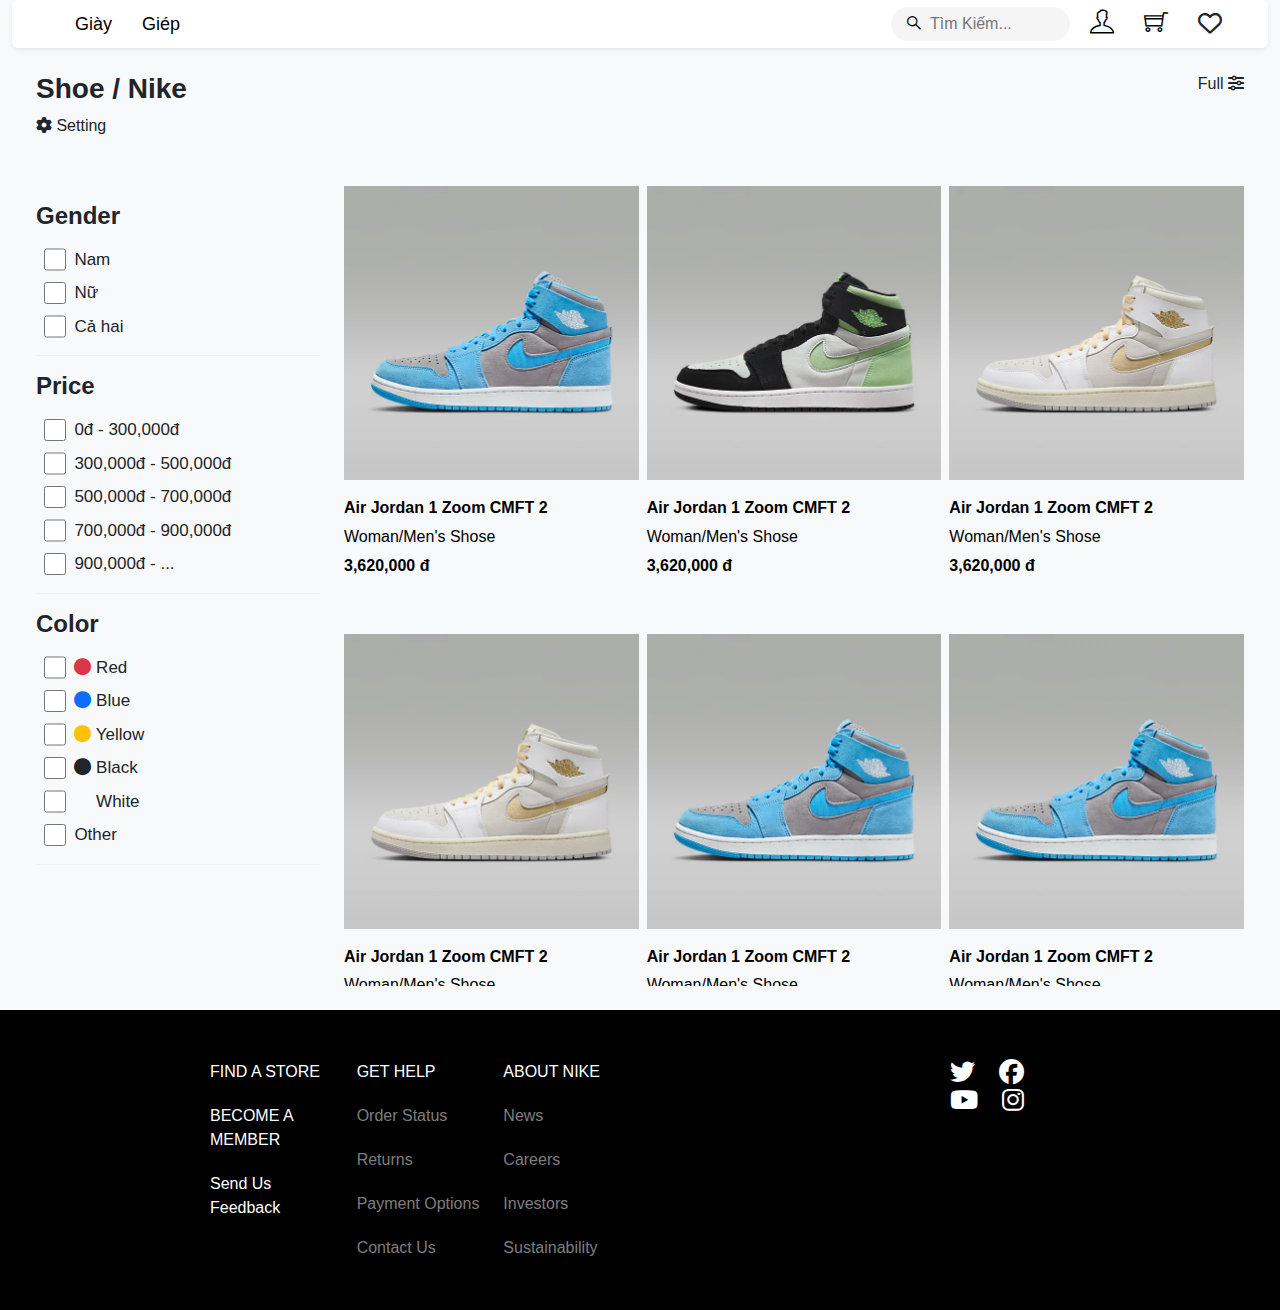
<file: product.html>
<!DOCTYPE html>
<html lang="en">

<head>
    <meta charset="UTF-8">
    <meta name="viewport" content="width=device-width, initial-scale=1.0">
    <title>Shop Lừa Đảo</title>
    <!-- font awesome -->
    <link rel="stylesheet" href="https://cdnjs.cloudflare.com/ajax/libs/font-awesome/6.4.2/css/all.min.css">
    <!-- bootstrap -->
    <link rel="stylesheet" href="https://cdn.jsdelivr.net/npm/bootstrap@5.1.3/dist/css/bootstrap.min.css">
    <script src="https://cdn.jsdelivr.net/npm/bootstrap@5.1.3/dist/js/bootstrap.bundle.min.js"></script>
    <!-- gg font -->
    <link rel="preconnect" href="https://fonts.googleapis.com">
    <link rel="preconnect" href="https://fonts.gstatic.com" crossorigin>
    <!-- icon -->
    <link rel="stylesheet" href="/icons/themify-icons/themify-icons.css">
    <link rel="stylesheet" href="css/home.css">
    <link rel="stylesheet" href="css/index.css">
    <link rel="stylesheet" href="css/product.css">
</head>

<body>
    <div class="container-fluid bg-light">
        <div class="h-nav2 shadow-sm p-3  bg-body rounded">
            <ul id="nav_item1">
                <li><a href="#">Giày</a></li>
                <li><a href="#">Giép</a></li>
            </ul>
            <div class="h-box-right">
                <div class="h-search">
                    <button class="h-btn-search"><i class="fa-brands fa-sistrix"></i>
                        <input id="inputseah" class="h-ip-search" type="search" placeholder="Tìm Kiếm..."></button>
                </div>
                <a class="h-btn-user">
                    <i class="ti-user"></i>
                </a>
                <a href="" class="h-btn-user"><i class="ti-shopping-cart"></i></a>
                <a href="" class="h-btn-user"><i class="fa-regular fa-heart text-dark"></i></a>
            </div>

            <div class="seah__over shadow-sm ">
                <div class="row p-4">
                    <div class="col-md-2">
                        <div class="d-flex flex-column gap-1">
                            <span class="text-secondary h5">Có Thể Bạn Thích</span>
                            <li><a class="text-decoration-inline text-dark" href="">Air Jordan 1 Zoom CMFT 2</a></li>
                            <li><a class="text-decoration-inline text-dark" href="">Nike Air Force 1</a></li>
                            <li><a class="text-decoration-inline text-dark" href="">Nike Air VaporMax 2023 Flyknit</a>
                            </li>
                            <li><a class="text-decoration-inline text-dark" href="">Jumpman Hai Trey</a></li>

                        </div>
                    </div>
                    <div class="col-md-10 mt-5">
                        <div id="list" class="row">
                        </div>
                    </div>

                </div>
            </div>
        </div>

        <div class="row p-4">
            <div class="p-mid">
                <div class="p-mid-1">
                    <h3><strong>Shoe / Nike</strong></h3>
                    <span> <i class="fa-solid fa-gear"></i> Setting</span>
                </div>

                <div class="p-mid-2">
                    <a href="#" id="full-btn" class="text-decoration-none text-dark">
                        <span>Full <i class="fa-solid fa-sliders"></i> </span>
                    </a>
                </div>
            </div>
        </div>
        <div id="nav-list" class="row p-4">
            <div id="nav-left" class="col-md-3 py-3">
                <div class="p-gender">
                    <div class="p-gender-item">
                        <span class="h4"><strong>Gender</strong></span>
                        <ul class="px-2 py-3">
                            <li><input type="checkbox"><label for="">Nam</label></li>
                            <li><input type="checkbox"><label for="">Nữ</label></li>
                            <li><input type="checkbox"><label for="">Cả hai</label></li>
                        </ul>
                    </div>
                </div>
                <div class="p-gender">
                    <div class="p-gender-item">
                        <span class="h4"><strong>Price</strong></span>
                        <ul class="px-2 py-3">
                            <li><input type="checkbox"><label for="">0đ - 300,000đ</label></li>
                            <li><input type="checkbox"><label for="">300,000đ - 500,000đ</label></li>
                            <li><input type="checkbox"><label for="">500,000đ - 700,000đ</label></li>
                            <li><input type="checkbox"><label for="">700,000đ - 900,000đ</label></li>
                            <li><input type="checkbox"><label for="">900,000đ - ...</label></li>
                        </ul>
                    </div>

                </div>
                <div class="p-gender">
                    <div class="p-gender-item">
                        <span class="h4"><strong>Color</strong></span>
                        <ul class="px-2 py-3">
                            <li><input type="checkbox"><label for=""><i class="fa-solid fa-circle text-danger"></i>
                                    Red</label></li>
                            <li><input type="checkbox"><label for=""><i class="fa-solid fa-circle text-primary"></i>
                                    Blue</label></li>
                            <li><input type="checkbox"><label for=""><i class="fa-solid fa-circle text-warning"></i>
                                    Yellow</label></li>
                            <li><input type="checkbox"><label for=""><i class="fa-solid fa-circle text-dark"></i>
                                    Black</label></li>
                            <li><input type="checkbox"><label for=""><i class="fa-solid fa-circle text-light"></i>
                                    White</label></li>
                            <li><input type="checkbox"><label for="">Other</label></li>
                        </ul>
                    </div>

                </div>
            </div>

            <div id="product-list" class="col-md-9 overflow-auto">
                <div class="p-product">
                    <div class="product-item text-decoration-none">
                        <img src="imgs/product/Air Jordan 1 Zoom CMFT 2 (1).webp" alt="">
                        <div class="infor d-grid py-3">
                            <span><strong>Air Jordan 1 Zoom CMFT 2</strong></span>
                            <span> Woman/Men's Shose</span>
                            <span><strong> 3,620,000 đ</strong></span>
                        </div>

                        <div class="product-btn">
                            <a href="" class="btn btn-outline-dark text-center"><i
                                    class="fa-solid fa-cart-shopping"></i> ADD CART</a>
                            <a href="" class="btn btn-outline-light"><i class="fa-solid fa-circle-info"></i> DETAIL</a>
                        </div>

                    </div>
                    <div class="product-item text-decoration-none">
                        <img src="imgs/product/Air Jordan 1 Zoom CMFT 2 (2).webp" alt="">
                        <div class="infor d-grid py-3">
                            <span><strong>Air Jordan 1 Zoom CMFT 2</strong></span>
                            <span> Woman/Men's Shose</span>
                            <span><strong> 3,620,000 đ</strong></span>
                        </div>

                        <div class="product-btn">
                            <a href="" class="btn btn-outline-dark text-center"><i
                                    class="fa-solid fa-cart-shopping"></i> ADD CART</a>
                            <a href="" class="btn btn-outline-light"><i class="fa-solid fa-circle-info"></i> DETAIL</a>
                        </div>

                    </div>
                    <div class="product-item text-decoration-none">
                        <img src="imgs/product/Air Jordan 1 Zoom CMFT 2 (3).webp" alt="">
                        <div class="infor d-grid py-3">
                            <span><strong>Air Jordan 1 Zoom CMFT 2</strong></span>
                            <span> Woman/Men's Shose</span>
                            <span><strong> 3,620,000 đ</strong></span>
                        </div>

                        <div class="product-btn">
                            <a href="" class="btn btn-outline-dark text-center"><i
                                    class="fa-solid fa-cart-shopping"></i> ADD CART</a>
                            <a href="" class="btn btn-outline-light"><i class="fa-solid fa-circle-info"></i> DETAIL</a>
                        </div>

                    </div>
                    <div class="product-item text-decoration-none">
                        <img src="imgs/product/Air Jordan 1 Zoom CMFT 2 (3).webp" alt="">
                        <div class="infor d-grid py-3">
                            <span><strong>Air Jordan 1 Zoom CMFT 2</strong></span>
                            <span> Woman/Men's Shose</span>
                            <span><strong> 3,620,000 đ</strong></span>
                        </div>

                        <div class="product-btn">
                            <a href="" class="btn btn-outline-dark text-center"><i
                                    class="fa-solid fa-cart-shopping"></i> ADD CART</a>
                            <a href="" class="btn btn-outline-light"><i class="fa-solid fa-circle-info"></i> DETAIL</a>
                        </div>

                    </div>
                    <div class="product-item text-decoration-none">
                        <img src="imgs/product/Air Jordan 1 Zoom CMFT 2 (1).webp" alt="">
                        <div class="infor d-grid py-3">
                            <span><strong>Air Jordan 1 Zoom CMFT 2</strong></span>
                            <span> Woman/Men's Shose</span>
                            <span><strong> 3,620,000 đ</strong></span>
                        </div>

                        <div class="product-btn">
                            <a href="" class="btn btn-outline-dark text-center"><i
                                    class="fa-solid fa-cart-shopping"></i> ADD CART</a>
                            <a href="" class="btn btn-outline-light"><i class="fa-solid fa-circle-info"></i> DETAIL</a>
                        </div>

                    </div>
                    <div class="product-item text-decoration-none">
                        <img src="imgs/product/Air Jordan 1 Zoom CMFT 2 (1).webp" alt="">
                        <div class="infor d-grid py-3">
                            <span><strong>Air Jordan 1 Zoom CMFT 2</strong></span>
                            <span> Woman/Men's Shose</span>
                            <span><strong> 3,620,000 đ</strong></span>
                        </div>

                        <div class="product-btn">
                            <a href="" class="btn btn-outline-dark text-center"><i
                                    class="fa-solid fa-cart-shopping"></i> ADD CART</a>
                            <a href="" class="btn btn-outline-light"><i class="fa-solid fa-circle-info"></i> DETAIL</a>
                        </div>

                    </div>

                </div>
            </div>
        </div>
    </div>
    <footer class="">
        <div class="f-col">
            <div class="f-col1">
                <div class="f-itemcol1">
                    <div class="f-title"><a href="">FIND A STORE</a></div>
                    <div class="f-title"><a href="">BECOME A MEMBER</a></div>
                    <div class="f-title"><a href="">Send Us Feedback</a></div>
                </div>
                <div class="f-itemcol1">
                    <div class="f-title"><a href="">GET HELP</a></div>
                    <div class="f-cont"><a href="">Order Status</a></div>
                    <div class="f-cont"><a href="">Returns</a></div>
                    <div class="f-cont"><a href="">Payment Options</a></div>
                    <div class="f-cont"><a href="">Contact Us</a></div>
                </div>
                <div class="f-itemcol1">
                    <div class="f-title"><a href="">ABOUT NIKE</a> </div>
                    <div class="f-cont"><a href="">News</a> </div>
                    <div class="f-cont"><a href="">Careers</a></div>
                    <div class="f-cont"><a href="">Investors</a></div>
                    <div class="f-cont"><a href="">Sustainability</a></div>
                </div>
            </div>
            <div class="f-col2">
                <a class="f-twt"><i class="fa-brands fa-twitter"></i></a>
                <a class="f-fb"><i class="fa-brands fa-facebook"></i></a>
                <a class="f-ytb"><i class="fa-brands fa-youtube"></i></a>
                <a class="f-ig"><i class="fa-brands fa-instagram"></i></a>
            </div>
        </div>
    </footer>
</body>
<script src="https://cdn.jsdelivr.net/npm/bootstrap@5.1.3/dist/js/bootstrap.bundle.min.js"></script>

</html>
</file>
<file: themify-icons/demo-files/demo.css>
body {
	font: normal 1em/1.5em Arial, Helvetica, sans-serif;
	max-width: 90%;
	margin: 30px auto 0;
}
h1, h3 {
	font-weight: normal;
}
h3 {
	font-size: 1.4;
	text-transform: uppercase;
	letter-spacing: 1px;
}

.icon-section {
	margin: 0 0 3em;
	clear: both;
	overflow: hidden;
}
.icon-container {
	width: 240px; 
	padding: .7em 0;
	float: left; 
	position: relative;
	text-align: left;
}
.icon-container [class^="ti-"], 
.icon-container [class*=" ti-"] {
	color: #000;
	position: absolute;
	margin-top: 3px;
	transition: .3s;
}
.icon-container:hover [class^="ti-"],
.icon-container:hover [class*=" ti-"] {
	font-size: 2.2em;
	margin-top: -5px;
}
.icon-container:hover .icon-name {
	color: #000;
}
.icon-name {
	color: #aaa;
	margin-left: 35px;
	font-size: .8em;
	transition: .3s;
}
.icon-container:hover .icon-name {
	margin-left: 45px;
}
</file>
<file: themify-icons/themify-icons.css>
@font-face {
	font-family: 'themify';
	src:url('fonts/themify.eot?-fvbane');
	src:url('fonts/themify.eot?#iefix-fvbane') format('embedded-opentype'),
		url('fonts/themify.woff?-fvbane') format('woff'),
		url('fonts/themify.ttf?-fvbane') format('truetype'),
		url('fonts/themify.svg?-fvbane#themify') format('svg');
	font-weight: normal;
	font-style: normal;
}

[class^="ti-"], [class*=" ti-"] {
	font-family: 'themify';
	speak: none;
	font-style: normal;
	font-weight: normal;
	font-variant: normal;
	text-transform: none;
	line-height: 1;

	/* Better Font Rendering =========== */
	-webkit-font-smoothing: antialiased;
	-moz-osx-font-smoothing: grayscale;
}

.ti-wand:before {
	content: "\e600";
}
.ti-volume:before {
	content: "\e601";
}
.ti-user:before {
	content: "\e602";
}
.ti-unlock:before {
	content: "\e603";
}
.ti-unlink:before {
	content: "\e604";
}
.ti-trash:before {
	content: "\e605";
}
.ti-thought:before {
	content: "\e606";
}
.ti-target:before {
	content: "\e607";
}
.ti-tag:before {
	content: "\e608";
}
.ti-tablet:before {
	content: "\e609";
}
.ti-star:before {
	content: "\e60a";
}
.ti-spray:before {
	content: "\e60b";
}
.ti-signal:before {
	content: "\e60c";
}
.ti-shopping-cart:before {
	content: "\e60d";
}
.ti-shopping-cart-full:before {
	content: "\e60e";
}
.ti-settings:before {
	content: "\e60f";
}
.ti-search:before {
	content: "\e610";
}
.ti-zoom-in:before {
	content: "\e611";
}
.ti-zoom-out:before {
	content: "\e612";
}
.ti-cut:before {
	content: "\e613";
}
.ti-ruler:before {
	content: "\e614";
}
.ti-ruler-pencil:before {
	content: "\e615";
}
.ti-ruler-alt:before {
	content: "\e616";
}
.ti-bookmark:before {
	content: "\e617";
}
.ti-bookmark-alt:before {
	content: "\e618";
}
.ti-reload:before {
	content: "\e619";
}
.ti-plus:before {
	content: "\e61a";
}
.ti-pin:before {
	content: "\e61b";
}
.ti-pencil:before {
	content: "\e61c";
}
.ti-pencil-alt:before {
	content: "\e61d";
}
.ti-paint-roller:before {
	content: "\e61e";
}
.ti-paint-bucket:before {
	content: "\e61f";
}
.ti-na:before {
	content: "\e620";
}
.ti-mobile:before {
	content: "\e621";
}
.ti-minus:before {
	content: "\e622";
}
.ti-medall:before {
	content: "\e623";
}
.ti-medall-alt:before {
	content: "\e624";
}
.ti-marker:before {
	content: "\e625";
}
.ti-marker-alt:before {
	content: "\e626";
}
.ti-arrow-up:before {
	content: "\e627";
}
.ti-arrow-right:before {
	content: "\e628";
}
.ti-arrow-left:before {
	content: "\e629";
}
.ti-arrow-down:before {
	content: "\e62a";
}
.ti-lock:before {
	content: "\e62b";
}
.ti-location-arrow:before {
	content: "\e62c";
}
.ti-link:before {
	content: "\e62d";
}
.ti-layout:before {
	content: "\e62e";
}
.ti-layers:before {
	content: "\e62f";
}
.ti-layers-alt:before {
	content: "\e630";
}
.ti-key:before {
	content: "\e631";
}
.ti-import:before {
	content: "\e632";
}
.ti-image:before {
	content: "\e633";
}
.ti-heart:before {
	content: "\e634";
}
.ti-heart-broken:before {
	content: "\e635";
}
.ti-hand-stop:before {
	content: "\e636";
}
.ti-hand-open:before {
	content: "\e637";
}
.ti-hand-drag:before {
	content: "\e638";
}
.ti-folder:before {
	content: "\e639";
}
.ti-flag:before {
	content: "\e63a";
}
.ti-flag-alt:before {
	content: "\e63b";
}
.ti-flag-alt-2:before {
	content: "\e63c";
}
.ti-eye:before {
	content: "\e63d";
}
.ti-export:before {
	content: "\e63e";
}
.ti-exchange-vertical:before {
	content: "\e63f";
}
.ti-desktop:before {
	content: "\e640";
}
.ti-cup:before {
	content: "\e641";
}
.ti-crown:before {
	content: "\e642";
}
.ti-comments:before {
	content: "\e643";
}
.ti-comment:before {
	content: "\e644";
}
.ti-comment-alt:before {
	content: "\e645";
}
.ti-close:before {
	content: "\e646";
}
.ti-clip:before {
	content: "\e647";
}
.ti-angle-up:before {
	content: "\e648";
}
.ti-angle-right:before {
	content: "\e649";
}
.ti-angle-left:before {
	content: "\e64a";
}
.ti-angle-down:before {
	content: "\e64b";
}
.ti-check:before {
	content: "\e64c";
}
.ti-check-box:before {
	content: "\e64d";
}
.ti-camera:before {
	content: "\e64e";
}
.ti-announcement:before {
	content: "\e64f";
}
.ti-brush:before {
	content: "\e650";
}
.ti-briefcase:before {
	content: "\e651";
}
.ti-bolt:before {
	content: "\e652";
}
.ti-bolt-alt:before {
	content: "\e653";
}
.ti-blackboard:before {
	content: "\e654";
}
.ti-bag:before {
	content: "\e655";
}
.ti-move:before {
	content: "\e656";
}
.ti-arrows-vertical:before {
	content: "\e657";
}
.ti-arrows-horizontal:before {
	content: "\e658";
}
.ti-fullscreen:before {
	content: "\e659";
}
.ti-arrow-top-right:before {
	content: "\e65a";
}
.ti-arrow-top-left:before {
	content: "\e65b";
}
.ti-arrow-circle-up:before {
	content: "\e65c";
}
.ti-arrow-circle-right:before {
	content: "\e65d";
}
.ti-arrow-circle-left:before {
	content: "\e65e";
}
.ti-arrow-circle-down:before {
	content: "\e65f";
}
.ti-angle-double-up:before {
	content: "\e660";
}
.ti-angle-double-right:before {
	content: "\e661";
}
.ti-angle-double-left:before {
	content: "\e662";
}
.ti-angle-double-down:before {
	content: "\e663";
}
.ti-zip:before {
	content: "\e664";
}
.ti-world:before {
	content: "\e665";
}
.ti-wheelchair:before {
	content: "\e666";
}
.ti-view-list:before {
	content: "\e667";
}
.ti-view-list-alt:before {
	content: "\e668";
}
.ti-view-grid:before {
	content: "\e669";
}
.ti-uppercase:before {
	content: "\e66a";
}
.ti-upload:before {
	content: "\e66b";
}
.ti-underline:before {
	content: "\e66c";
}
.ti-truck:before {
	content: "\e66d";
}
.ti-timer:before {
	content: "\e66e";
}
.ti-ticket:before {
	content: "\e66f";
}
.ti-thumb-up:before {
	content: "\e670";
}
.ti-thumb-down:before {
	content: "\e671";
}
.ti-text:before {
	content: "\e672";
}
.ti-stats-up:before {
	content: "\e673";
}
.ti-stats-down:before {
	content: "\e674";
}
.ti-split-v:before {
	content: "\e675";
}
.ti-split-h:before {
	content: "\e676";
}
.ti-smallcap:before {
	content: "\e677";
}
.ti-shine:before {
	content: "\e678";
}
.ti-shift-right:before {
	content: "\e679";
}
.ti-shift-left:before {
	content: "\e67a";
}
.ti-shield:before {
	content: "\e67b";
}
.ti-notepad:before {
	content: "\e67c";
}
.ti-server:before {
	content: "\e67d";
}
.ti-quote-right:before {
	content: "\e67e";
}
.ti-quote-left:before {
	content: "\e67f";
}
.ti-pulse:before {
	content: "\e680";
}
.ti-printer:before {
	content: "\e681";
}
.ti-power-off:before {
	content: "\e682";
}
.ti-plug:before {
	content: "\e683";
}
.ti-pie-chart:before {
	content: "\e684";
}
.ti-paragraph:before {
	content: "\e685";
}
.ti-panel:before {
	content: "\e686";
}
.ti-package:before {
	content: "\e687";
}
.ti-music:before {
	content: "\e688";
}
.ti-music-alt:before {
	content: "\e689";
}
.ti-mouse:before {
	content: "\e68a";
}
.ti-mouse-alt:before {
	content: "\e68b";
}
.ti-money:before {
	content: "\e68c";
}
.ti-microphone:before {
	content: "\e68d";
}
.ti-menu:before {
	content: "\e68e";
}
.ti-menu-alt:before {
	content: "\e68f";
}
.ti-map:before {
	content: "\e690";
}
.ti-map-alt:before {
	content: "\e691";
}
.ti-loop:before {
	content: "\e692";
}
.ti-location-pin:before {
	content: "\e693";
}
.ti-list:before {
	content: "\e694";
}
.ti-light-bulb:before {
	content: "\e695";
}
.ti-Italic:before {
	content: "\e696";
}
.ti-info:before {
	content: "\e697";
}
.ti-infinite:before {
	content: "\e698";
}
.ti-id-badge:before {
	content: "\e699";
}
.ti-hummer:before {
	content: "\e69a";
}
.ti-home:before {
	content: "\e69b";
}
.ti-help:before {
	content: "\e69c";
}
.ti-headphone:before {
	content: "\e69d";
}
.ti-harddrives:before {
	content: "\e69e";
}
.ti-harddrive:before {
	content: "\e69f";
}
.ti-gift:before {
	content: "\e6a0";
}
.ti-game:before {
	content: "\e6a1";
}
.ti-filter:before {
	content: "\e6a2";
}
.ti-files:before {
	content: "\e6a3";
}
.ti-file:before {
	content: "\e6a4";
}
.ti-eraser:before {
	content: "\e6a5";
}
.ti-envelope:before {
	content: "\e6a6";
}
.ti-download:before {
	content: "\e6a7";
}
.ti-direction:before {
	content: "\e6a8";
}
.ti-direction-alt:before {
	content: "\e6a9";
}
.ti-dashboard:before {
	content: "\e6aa";
}
.ti-control-stop:before {
	content: "\e6ab";
}
.ti-control-shuffle:before {
	content: "\e6ac";
}
.ti-control-play:before {
	content: "\e6ad";
}
.ti-control-pause:before {
	content: "\e6ae";
}
.ti-control-forward:before {
	content: "\e6af";
}
.ti-control-backward:before {
	content: "\e6b0";
}
.ti-cloud:before {
	content: "\e6b1";
}
.ti-cloud-up:before {
	content: "\e6b2";
}
.ti-cloud-down:before {
	content: "\e6b3";
}
.ti-clipboard:before {
	content: "\e6b4";
}
.ti-car:before {
	content: "\e6b5";
}
.ti-calendar:before {
	content: "\e6b6";
}
.ti-book:before {
	content: "\e6b7";
}
.ti-bell:before {
	content: "\e6b8";
}
.ti-basketball:before {
	content: "\e6b9";
}
.ti-bar-chart:before {
	content: "\e6ba";
}
.ti-bar-chart-alt:before {
	content: "\e6bb";
}
.ti-back-right:before {
	content: "\e6bc";
}
.ti-back-left:before {
	content: "\e6bd";
}
.ti-arrows-corner:before {
	content: "\e6be";
}
.ti-archive:before {
	content: "\e6bf";
}
.ti-anchor:before {
	content: "\e6c0";
}
.ti-align-right:before {
	content: "\e6c1";
}
.ti-align-left:before {
	content: "\e6c2";
}
.ti-align-justify:before {
	content: "\e6c3";
}
.ti-align-center:before {
	content: "\e6c4";
}
.ti-alert:before {
	content: "\e6c5";
}
.ti-alarm-clock:before {
	content: "\e6c6";
}
.ti-agenda:before {
	content: "\e6c7";
}
.ti-write:before {
	content: "\e6c8";
}
.ti-window:before {
	content: "\e6c9";
}
.ti-widgetized:before {
	content: "\e6ca";
}
.ti-widget:before {
	content: "\e6cb";
}
.ti-widget-alt:before {
	content: "\e6cc";
}
.ti-wallet:before {
	content: "\e6cd";
}
.ti-video-clapper:before {
	content: "\e6ce";
}
.ti-video-camera:before {
	content: "\e6cf";
}
.ti-vector:before {
	content: "\e6d0";
}
.ti-themify-logo:before {
	content: "\e6d1";
}
.ti-themify-favicon:before {
	content: "\e6d2";
}
.ti-themify-favicon-alt:before {
	content: "\e6d3";
}
.ti-support:before {
	content: "\e6d4";
}
.ti-stamp:before {
	content: "\e6d5";
}
.ti-split-v-alt:before {
	content: "\e6d6";
}
.ti-slice:before {
	content: "\e6d7";
}
.ti-shortcode:before {
	content: "\e6d8";
}
.ti-shift-right-alt:before {
	content: "\e6d9";
}
.ti-shift-left-alt:before {
	content: "\e6da";
}
.ti-ruler-alt-2:before {
	content: "\e6db";
}
.ti-receipt:before {
	content: "\e6dc";
}
.ti-pin2:before {
	content: "\e6dd";
}
.ti-pin-alt:before {
	content: "\e6de";
}
.ti-pencil-alt2:before {
	content: "\e6df";
}
.ti-palette:before {
	content: "\e6e0";
}
.ti-more:before {
	content: "\e6e1";
}
.ti-more-alt:before {
	content: "\e6e2";
}
.ti-microphone-alt:before {
	content: "\e6e3";
}
.ti-magnet:before {
	content: "\e6e4";
}
.ti-line-double:before {
	content: "\e6e5";
}
.ti-line-dotted:before {
	content: "\e6e6";
}
.ti-line-dashed:before {
	content: "\e6e7";
}
.ti-layout-width-full:before {
	content: "\e6e8";
}
.ti-layout-width-default:before {
	content: "\e6e9";
}
.ti-layout-width-default-alt:before {
	content: "\e6ea";
}
.ti-layout-tab:before {
	content: "\e6eb";
}
.ti-layout-tab-window:before {
	content: "\e6ec";
}
.ti-layout-tab-v:before {
	content: "\e6ed";
}
.ti-layout-tab-min:before {
	content: "\e6ee";
}
.ti-layout-slider:before {
	content: "\e6ef";
}
.ti-layout-slider-alt:before {
	content: "\e6f0";
}
.ti-layout-sidebar-right:before {
	content: "\e6f1";
}
.ti-layout-sidebar-none:before {
	content: "\e6f2";
}
.ti-layout-sidebar-left:before {
	content: "\e6f3";
}
.ti-layout-placeholder:before {
	content: "\e6f4";
}
.ti-layout-menu:before {
	content: "\e6f5";
}
.ti-layout-menu-v:before {
	content: "\e6f6";
}
.ti-layout-menu-separated:before {
	content: "\e6f7";
}
.ti-layout-menu-full:before {
	content: "\e6f8";
}
.ti-layout-media-right-alt:before {
	content: "\e6f9";
}
.ti-layout-media-right:before {
	content: "\e6fa";
}
.ti-layout-media-overlay:before {
	content: "\e6fb";
}
.ti-layout-media-overlay-alt:before {
	content: "\e6fc";
}
.ti-layout-media-overlay-alt-2:before {
	content: "\e6fd";
}
.ti-layout-media-left-alt:before {
	content: "\e6fe";
}
.ti-layout-media-left:before {
	content: "\e6ff";
}
.ti-layout-media-center-alt:before {
	content: "\e700";
}
.ti-layout-media-center:before {
	content: "\e701";
}
.ti-layout-list-thumb:before {
	content: "\e702";
}
.ti-layout-list-thumb-alt:before {
	content: "\e703";
}
.ti-layout-list-post:before {
	content: "\e704";
}
.ti-layout-list-large-image:before {
	content: "\e705";
}
.ti-layout-line-solid:before {
	content: "\e706";
}
.ti-layout-grid4:before {
	content: "\e707";
}
.ti-layout-grid3:before {
	content: "\e708";
}
.ti-layout-grid2:before {
	content: "\e709";
}
.ti-layout-grid2-thumb:before {
	content: "\e70a";
}
.ti-layout-cta-right:before {
	content: "\e70b";
}
.ti-layout-cta-left:before {
	content: "\e70c";
}
.ti-layout-cta-center:before {
	content: "\e70d";
}
.ti-layout-cta-btn-right:before {
	content: "\e70e";
}
.ti-layout-cta-btn-left:before {
	content: "\e70f";
}
.ti-layout-column4:before {
	content: "\e710";
}
.ti-layout-column3:before {
	content: "\e711";
}
.ti-layout-column2:before {
	content: "\e712";
}
.ti-layout-accordion-separated:before {
	content: "\e713";
}
.ti-layout-accordion-merged:before {
	content: "\e714";
}
.ti-layout-accordion-list:before {
	content: "\e715";
}
.ti-ink-pen:before {
	content: "\e716";
}
.ti-info-alt:before {
	content: "\e717";
}
.ti-help-alt:before {
	content: "\e718";
}
.ti-headphone-alt:before {
	content: "\e719";
}
.ti-hand-point-up:before {
	content: "\e71a";
}
.ti-hand-point-right:before {
	content: "\e71b";
}
.ti-hand-point-left:before {
	content: "\e71c";
}
.ti-hand-point-down:before {
	content: "\e71d";
}
.ti-gallery:before {
	content: "\e71e";
}
.ti-face-smile:before {
	content: "\e71f";
}
.ti-face-sad:before {
	content: "\e720";
}
.ti-credit-card:before {
	content: "\e721";
}
.ti-control-skip-forward:before {
	content: "\e722";
}
.ti-control-skip-backward:before {
	content: "\e723";
}
.ti-control-record:before {
	content: "\e724";
}
.ti-control-eject:before {
	content: "\e725";
}
.ti-comments-smiley:before {
	content: "\e726";
}
.ti-brush-alt:before {
	content: "\e727";
}
.ti-youtube:before {
	content: "\e728";
}
.ti-vimeo:before {
	content: "\e729";
}
.ti-twitter:before {
	content: "\e72a";
}
.ti-time:before {
	content: "\e72b";
}
.ti-tumblr:before {
	content: "\e72c";
}
.ti-skype:before {
	content: "\e72d";
}
.ti-share:before {
	content: "\e72e";
}
.ti-share-alt:before {
	content: "\e72f";
}
.ti-rocket:before {
	content: "\e730";
}
.ti-pinterest:before {
	content: "\e731";
}
.ti-new-window:before {
	content: "\e732";
}
.ti-microsoft:before {
	content: "\e733";
}
.ti-list-ol:before {
	content: "\e734";
}
.ti-linkedin:before {
	content: "\e735";
}
.ti-layout-sidebar-2:before {
	content: "\e736";
}
.ti-layout-grid4-alt:before {
	content: "\e737";
}
.ti-layout-grid3-alt:before {
	content: "\e738";
}
.ti-layout-grid2-alt:before {
	content: "\e739";
}
.ti-layout-column4-alt:before {
	content: "\e73a";
}
.ti-layout-column3-alt:before {
	content: "\e73b";
}
.ti-layout-column2-alt:before {
	content: "\e73c";
}
.ti-instagram:before {
	content: "\e73d";
}
.ti-google:before {
	content: "\e73e";
}
.ti-github:before {
	content: "\e73f";
}
.ti-flickr:before {
	content: "\e740";
}
.ti-facebook:before {
	content: "\e741";
}
.ti-dropbox:before {
	content: "\e742";
}
.ti-dribbble:before {
	content: "\e743";
}
.ti-apple:before {
	content: "\e744";
}
.ti-android:before {
	content: "\e745";
}
.ti-save:before {
	content: "\e746";
}
.ti-save-alt:before {
	content: "\e747";
}
.ti-yahoo:before {
	content: "\e748";
}
.ti-wordpress:before {
	content: "\e749";
}
.ti-vimeo-alt:before {
	content: "\e74a";
}
.ti-twitter-alt:before {
	content: "\e74b";
}
.ti-tumblr-alt:before {
	content: "\e74c";
}
.ti-trello:before {
	content: "\e74d";
}
.ti-stack-overflow:before {
	content: "\e74e";
}
.ti-soundcloud:before {
	content: "\e74f";
}
.ti-sharethis:before {
	content: "\e750";
}
.ti-sharethis-alt:before {
	content: "\e751";
}
.ti-reddit:before {
	content: "\e752";
}
.ti-pinterest-alt:before {
	content: "\e753";
}
.ti-microsoft-alt:before {
	content: "\e754";
}
.ti-linux:before {
	content: "\e755";
}
.ti-jsfiddle:before {
	content: "\e756";
}
.ti-joomla:before {
	content: "\e757";
}
.ti-html5:before {
	content: "\e758";
}
.ti-flickr-alt:before {
	content: "\e759";
}
.ti-email:before {
	content: "\e75a";
}
.ti-drupal:before {
	content: "\e75b";
}
.ti-dropbox-alt:before {
	content: "\e75c";
}
.ti-css3:before {
	content: "\e75d";
}
.ti-rss:before {
	content: "\e75e";
}
.ti-rss-alt:before {
	content: "\e75f";
}
</file>
<file: themify-icons/ie7/ie7.css>
.ti-wand {
	*zoom: expression(this.runtimeStyle['zoom'] = '1', this.innerHTML = '&#xe600;');
}
.ti-volume {
	*zoom: expression(this.runtimeStyle['zoom'] = '1', this.innerHTML = '&#xe601;');
}
.ti-user {
	*zoom: expression(this.runtimeStyle['zoom'] = '1', this.innerHTML = '&#xe602;');
}
.ti-unlock {
	*zoom: expression(this.runtimeStyle['zoom'] = '1', this.innerHTML = '&#xe603;');
}
.ti-unlink {
	*zoom: expression(this.runtimeStyle['zoom'] = '1', this.innerHTML = '&#xe604;');
}
.ti-trash {
	*zoom: expression(this.runtimeStyle['zoom'] = '1', this.innerHTML = '&#xe605;');
}
.ti-thought {
	*zoom: expression(this.runtimeStyle['zoom'] = '1', this.innerHTML = '&#xe606;');
}
.ti-target {
	*zoom: expression(this.runtimeStyle['zoom'] = '1', this.innerHTML = '&#xe607;');
}
.ti-tag {
	*zoom: expression(this.runtimeStyle['zoom'] = '1', this.innerHTML = '&#xe608;');
}
.ti-tablet {
	*zoom: expression(this.runtimeStyle['zoom'] = '1', this.innerHTML = '&#xe609;');
}
.ti-star {
	*zoom: expression(this.runtimeStyle['zoom'] = '1', this.innerHTML = '&#xe60a;');
}
.ti-spray {
	*zoom: expression(this.runtimeStyle['zoom'] = '1', this.innerHTML = '&#xe60b;');
}
.ti-signal {
	*zoom: expression(this.runtimeStyle['zoom'] = '1', this.innerHTML = '&#xe60c;');
}
.ti-shopping-cart {
	*zoom: expression(this.runtimeStyle['zoom'] = '1', this.innerHTML = '&#xe60d;');
}
.ti-shopping-cart-full {
	*zoom: expression(this.runtimeStyle['zoom'] = '1', this.innerHTML = '&#xe60e;');
}
.ti-settings {
	*zoom: expression(this.runtimeStyle['zoom'] = '1', this.innerHTML = '&#xe60f;');
}
.ti-search {
	*zoom: expression(this.runtimeStyle['zoom'] = '1', this.innerHTML = '&#xe610;');
}
.ti-zoom-in {
	*zoom: expression(this.runtimeStyle['zoom'] = '1', this.innerHTML = '&#xe611;');
}
.ti-zoom-out {
	*zoom: expression(this.runtimeStyle['zoom'] = '1', this.innerHTML = '&#xe612;');
}
.ti-cut {
	*zoom: expression(this.runtimeStyle['zoom'] = '1', this.innerHTML = '&#xe613;');
}
.ti-ruler {
	*zoom: expression(this.runtimeStyle['zoom'] = '1', this.innerHTML = '&#xe614;');
}
.ti-ruler-pencil {
	*zoom: expression(this.runtimeStyle['zoom'] = '1', this.innerHTML = '&#xe615;');
}
.ti-ruler-alt {
	*zoom: expression(this.runtimeStyle['zoom'] = '1', this.innerHTML = '&#xe616;');
}
.ti-bookmark {
	*zoom: expression(this.runtimeStyle['zoom'] = '1', this.innerHTML = '&#xe617;');
}
.ti-bookmark-alt {
	*zoom: expression(this.runtimeStyle['zoom'] = '1', this.innerHTML = '&#xe618;');
}
.ti-reload {
	*zoom: expression(this.runtimeStyle['zoom'] = '1', this.innerHTML = '&#xe619;');
}
.ti-plus {
	*zoom: expression(this.runtimeStyle['zoom'] = '1', this.innerHTML = '&#xe61a;');
}
.ti-pin {
	*zoom: expression(this.runtimeStyle['zoom'] = '1', this.innerHTML = '&#xe61b;');
}
.ti-pencil {
	*zoom: expression(this.runtimeStyle['zoom'] = '1', this.innerHTML = '&#xe61c;');
}
.ti-pencil-alt {
	*zoom: expression(this.runtimeStyle['zoom'] = '1', this.innerHTML = '&#xe61d;');
}
.ti-paint-roller {
	*zoom: expression(this.runtimeStyle['zoom'] = '1', this.innerHTML = '&#xe61e;');
}
.ti-paint-bucket {
	*zoom: expression(this.runtimeStyle['zoom'] = '1', this.innerHTML = '&#xe61f;');
}
.ti-na {
	*zoom: expression(this.runtimeStyle['zoom'] = '1', this.innerHTML = '&#xe620;');
}
.ti-mobile {
	*zoom: expression(this.runtimeStyle['zoom'] = '1', this.innerHTML = '&#xe621;');
}
.ti-minus {
	*zoom: expression(this.runtimeStyle['zoom'] = '1', this.innerHTML = '&#xe622;');
}
.ti-medall {
	*zoom: expression(this.runtimeStyle['zoom'] = '1', this.innerHTML = '&#xe623;');
}
.ti-medall-alt {
	*zoom: expression(this.runtimeStyle['zoom'] = '1', this.innerHTML = '&#xe624;');
}
.ti-marker {
	*zoom: expression(this.runtimeStyle['zoom'] = '1', this.innerHTML = '&#xe625;');
}
.ti-marker-alt {
	*zoom: expression(this.runtimeStyle['zoom'] = '1', this.innerHTML = '&#xe626;');
}
.ti-arrow-up {
	*zoom: expression(this.runtimeStyle['zoom'] = '1', this.innerHTML = '&#xe627;');
}
.ti-arrow-right {
	*zoom: expression(this.runtimeStyle['zoom'] = '1', this.innerHTML = '&#xe628;');
}
.ti-arrow-left {
	*zoom: expression(this.runtimeStyle['zoom'] = '1', this.innerHTML = '&#xe629;');
}
.ti-arrow-down {
	*zoom: expression(this.runtimeStyle['zoom'] = '1', this.innerHTML = '&#xe62a;');
}
.ti-lock {
	*zoom: expression(this.runtimeStyle['zoom'] = '1', this.innerHTML = '&#xe62b;');
}
.ti-location-arrow {
	*zoom: expression(this.runtimeStyle['zoom'] = '1', this.innerHTML = '&#xe62c;');
}
.ti-link {
	*zoom: expression(this.runtimeStyle['zoom'] = '1', this.innerHTML = '&#xe62d;');
}
.ti-layout {
	*zoom: expression(this.runtimeStyle['zoom'] = '1', this.innerHTML = '&#xe62e;');
}
.ti-layers {
	*zoom: expression(this.runtimeStyle['zoom'] = '1', this.innerHTML = '&#xe62f;');
}
.ti-layers-alt {
	*zoom: expression(this.runtimeStyle['zoom'] = '1', this.innerHTML = '&#xe630;');
}
.ti-key {
	*zoom: expression(this.runtimeStyle['zoom'] = '1', this.innerHTML = '&#xe631;');
}
.ti-import {
	*zoom: expression(this.runtimeStyle['zoom'] = '1', this.innerHTML = '&#xe632;');
}
.ti-image {
	*zoom: expression(this.runtimeStyle['zoom'] = '1', this.innerHTML = '&#xe633;');
}
.ti-heart {
	*zoom: expression(this.runtimeStyle['zoom'] = '1', this.innerHTML = '&#xe634;');
}
.ti-heart-broken {
	*zoom: expression(this.runtimeStyle['zoom'] = '1', this.innerHTML = '&#xe635;');
}
.ti-hand-stop {
	*zoom: expression(this.runtimeStyle['zoom'] = '1', this.innerHTML = '&#xe636;');
}
.ti-hand-open {
	*zoom: expression(this.runtimeStyle['zoom'] = '1', this.innerHTML = '&#xe637;');
}
.ti-hand-drag {
	*zoom: expression(this.runtimeStyle['zoom'] = '1', this.innerHTML = '&#xe638;');
}
.ti-folder {
	*zoom: expression(this.runtimeStyle['zoom'] = '1', this.innerHTML = '&#xe639;');
}
.ti-flag {
	*zoom: expression(this.runtimeStyle['zoom'] = '1', this.innerHTML = '&#xe63a;');
}
.ti-flag-alt {
	*zoom: expression(this.runtimeStyle['zoom'] = '1', this.innerHTML = '&#xe63b;');
}
.ti-flag-alt-2 {
	*zoom: expression(this.runtimeStyle['zoom'] = '1', this.innerHTML = '&#xe63c;');
}
.ti-eye {
	*zoom: expression(this.runtimeStyle['zoom'] = '1', this.innerHTML = '&#xe63d;');
}
.ti-export {
	*zoom: expression(this.runtimeStyle['zoom'] = '1', this.innerHTML = '&#xe63e;');
}
.ti-exchange-vertical {
	*zoom: expression(this.runtimeStyle['zoom'] = '1', this.innerHTML = '&#xe63f;');
}
.ti-desktop {
	*zoom: expression(this.runtimeStyle['zoom'] = '1', this.innerHTML = '&#xe640;');
}
.ti-cup {
	*zoom: expression(this.runtimeStyle['zoom'] = '1', this.innerHTML = '&#xe641;');
}
.ti-crown {
	*zoom: expression(this.runtimeStyle['zoom'] = '1', this.innerHTML = '&#xe642;');
}
.ti-comments {
	*zoom: expression(this.runtimeStyle['zoom'] = '1', this.innerHTML = '&#xe643;');
}
.ti-comment {
	*zoom: expression(this.runtimeStyle['zoom'] = '1', this.innerHTML = '&#xe644;');
}
.ti-comment-alt {
	*zoom: expression(this.runtimeStyle['zoom'] = '1', this.innerHTML = '&#xe645;');
}
.ti-close {
	*zoom: expression(this.runtimeStyle['zoom'] = '1', this.innerHTML = '&#xe646;');
}
.ti-clip {
	*zoom: expression(this.runtimeStyle['zoom'] = '1', this.innerHTML = '&#xe647;');
}
.ti-angle-up {
	*zoom: expression(this.runtimeStyle['zoom'] = '1', this.innerHTML = '&#xe648;');
}
.ti-angle-right {
	*zoom: expression(this.runtimeStyle['zoom'] = '1', this.innerHTML = '&#xe649;');
}
.ti-angle-left {
	*zoom: expression(this.runtimeStyle['zoom'] = '1', this.innerHTML = '&#xe64a;');
}
.ti-angle-down {
	*zoom: expression(this.runtimeStyle['zoom'] = '1', this.innerHTML = '&#xe64b;');
}
.ti-check {
	*zoom: expression(this.runtimeStyle['zoom'] = '1', this.innerHTML = '&#xe64c;');
}
.ti-check-box {
	*zoom: expression(this.runtimeStyle['zoom'] = '1', this.innerHTML = '&#xe64d;');
}
.ti-camera {
	*zoom: expression(this.runtimeStyle['zoom'] = '1', this.innerHTML = '&#xe64e;');
}
.ti-announcement {
	*zoom: expression(this.runtimeStyle['zoom'] = '1', this.innerHTML = '&#xe64f;');
}
.ti-brush {
	*zoom: expression(this.runtimeStyle['zoom'] = '1', this.innerHTML = '&#xe650;');
}
.ti-briefcase {
	*zoom: expression(this.runtimeStyle['zoom'] = '1', this.innerHTML = '&#xe651;');
}
.ti-bolt {
	*zoom: expression(this.runtimeStyle['zoom'] = '1', this.innerHTML = '&#xe652;');
}
.ti-bolt-alt {
	*zoom: expression(this.runtimeStyle['zoom'] = '1', this.innerHTML = '&#xe653;');
}
.ti-blackboard {
	*zoom: expression(this.runtimeStyle['zoom'] = '1', this.innerHTML = '&#xe654;');
}
.ti-bag {
	*zoom: expression(this.runtimeStyle['zoom'] = '1', this.innerHTML = '&#xe655;');
}
.ti-move {
	*zoom: expression(this.runtimeStyle['zoom'] = '1', this.innerHTML = '&#xe656;');
}
.ti-arrows-vertical {
	*zoom: expression(this.runtimeStyle['zoom'] = '1', this.innerHTML = '&#xe657;');
}
.ti-arrows-horizontal {
	*zoom: expression(this.runtimeStyle['zoom'] = '1', this.innerHTML = '&#xe658;');
}
.ti-fullscreen {
	*zoom: expression(this.runtimeStyle['zoom'] = '1', this.innerHTML = '&#xe659;');
}
.ti-arrow-top-right {
	*zoom: expression(this.runtimeStyle['zoom'] = '1', this.innerHTML = '&#xe65a;');
}
.ti-arrow-top-left {
	*zoom: expression(this.runtimeStyle['zoom'] = '1', this.innerHTML = '&#xe65b;');
}
.ti-arrow-circle-up {
	*zoom: expression(this.runtimeStyle['zoom'] = '1', this.innerHTML = '&#xe65c;');
}
.ti-arrow-circle-right {
	*zoom: expression(this.runtimeStyle['zoom'] = '1', this.innerHTML = '&#xe65d;');
}
.ti-arrow-circle-left {
	*zoom: expression(this.runtimeStyle['zoom'] = '1', this.innerHTML = '&#xe65e;');
}
.ti-arrow-circle-down {
	*zoom: expression(this.runtimeStyle['zoom'] = '1', this.innerHTML = '&#xe65f;');
}
.ti-angle-double-up {
	*zoom: expression(this.runtimeStyle['zoom'] = '1', this.innerHTML = '&#xe660;');
}
.ti-angle-double-right {
	*zoom: expression(this.runtimeStyle['zoom'] = '1', this.innerHTML = '&#xe661;');
}
.ti-angle-double-left {
	*zoom: expression(this.runtimeStyle['zoom'] = '1', this.innerHTML = '&#xe662;');
}
.ti-angle-double-down {
	*zoom: expression(this.runtimeStyle['zoom'] = '1', this.innerHTML = '&#xe663;');
}
.ti-zip {
	*zoom: expression(this.runtimeStyle['zoom'] = '1', this.innerHTML = '&#xe664;');
}
.ti-world {
	*zoom: expression(this.runtimeStyle['zoom'] = '1', this.innerHTML = '&#xe665;');
}
.ti-wheelchair {
	*zoom: expression(this.runtimeStyle['zoom'] = '1', this.innerHTML = '&#xe666;');
}
.ti-view-list {
	*zoom: expression(this.runtimeStyle['zoom'] = '1', this.innerHTML = '&#xe667;');
}
.ti-view-list-alt {
	*zoom: expression(this.runtimeStyle['zoom'] = '1', this.innerHTML = '&#xe668;');
}
.ti-view-grid {
	*zoom: expression(this.runtimeStyle['zoom'] = '1', this.innerHTML = '&#xe669;');
}
.ti-uppercase {
	*zoom: expression(this.runtimeStyle['zoom'] = '1', this.innerHTML = '&#xe66a;');
}
.ti-upload {
	*zoom: expression(this.runtimeStyle['zoom'] = '1', this.innerHTML = '&#xe66b;');
}
.ti-underline {
	*zoom: expression(this.runtimeStyle['zoom'] = '1', this.innerHTML = '&#xe66c;');
}
.ti-truck {
	*zoom: expression(this.runtimeStyle['zoom'] = '1', this.innerHTML = '&#xe66d;');
}
.ti-timer {
	*zoom: expression(this.runtimeStyle['zoom'] = '1', this.innerHTML = '&#xe66e;');
}
.ti-ticket {
	*zoom: expression(this.runtimeStyle['zoom'] = '1', this.innerHTML = '&#xe66f;');
}
.ti-thumb-up {
	*zoom: expression(this.runtimeStyle['zoom'] = '1', this.innerHTML = '&#xe670;');
}
.ti-thumb-down {
	*zoom: expression(this.runtimeStyle['zoom'] = '1', this.innerHTML = '&#xe671;');
}
.ti-text {
	*zoom: expression(this.runtimeStyle['zoom'] = '1', this.innerHTML = '&#xe672;');
}
.ti-stats-up {
	*zoom: expression(this.runtimeStyle['zoom'] = '1', this.innerHTML = '&#xe673;');
}
.ti-stats-down {
	*zoom: expression(this.runtimeStyle['zoom'] = '1', this.innerHTML = '&#xe674;');
}
.ti-split-v {
	*zoom: expression(this.runtimeStyle['zoom'] = '1', this.innerHTML = '&#xe675;');
}
.ti-split-h {
	*zoom: expression(this.runtimeStyle['zoom'] = '1', this.innerHTML = '&#xe676;');
}
.ti-smallcap {
	*zoom: expression(this.runtimeStyle['zoom'] = '1', this.innerHTML = '&#xe677;');
}
.ti-shine {
	*zoom: expression(this.runtimeStyle['zoom'] = '1', this.innerHTML = '&#xe678;');
}
.ti-shift-right {
	*zoom: expression(this.runtimeStyle['zoom'] = '1', this.innerHTML = '&#xe679;');
}
.ti-shift-left {
	*zoom: expression(this.runtimeStyle['zoom'] = '1', this.innerHTML = '&#xe67a;');
}
.ti-shield {
	*zoom: expression(this.runtimeStyle['zoom'] = '1', this.innerHTML = '&#xe67b;');
}
.ti-notepad {
	*zoom: expression(this.runtimeStyle['zoom'] = '1', this.innerHTML = '&#xe67c;');
}
.ti-server {
	*zoom: expression(this.runtimeStyle['zoom'] = '1', this.innerHTML = '&#xe67d;');
}
.ti-quote-right {
	*zoom: expression(this.runtimeStyle['zoom'] = '1', this.innerHTML = '&#xe67e;');
}
.ti-quote-left {
	*zoom: expression(this.runtimeStyle['zoom'] = '1', this.innerHTML = '&#xe67f;');
}
.ti-pulse {
	*zoom: expression(this.runtimeStyle['zoom'] = '1', this.innerHTML = '&#xe680;');
}
.ti-printer {
	*zoom: expression(this.runtimeStyle['zoom'] = '1', this.innerHTML = '&#xe681;');
}
.ti-power-off {
	*zoom: expression(this.runtimeStyle['zoom'] = '1', this.innerHTML = '&#xe682;');
}
.ti-plug {
	*zoom: expression(this.runtimeStyle['zoom'] = '1', this.innerHTML = '&#xe683;');
}
.ti-pie-chart {
	*zoom: expression(this.runtimeStyle['zoom'] = '1', this.innerHTML = '&#xe684;');
}
.ti-paragraph {
	*zoom: expression(this.runtimeStyle['zoom'] = '1', this.innerHTML = '&#xe685;');
}
.ti-panel {
	*zoom: expression(this.runtimeStyle['zoom'] = '1', this.innerHTML = '&#xe686;');
}
.ti-package {
	*zoom: expression(this.runtimeStyle['zoom'] = '1', this.innerHTML = '&#xe687;');
}
.ti-music {
	*zoom: expression(this.runtimeStyle['zoom'] = '1', this.innerHTML = '&#xe688;');
}
.ti-music-alt {
	*zoom: expression(this.runtimeStyle['zoom'] = '1', this.innerHTML = '&#xe689;');
}
.ti-mouse {
	*zoom: expression(this.runtimeStyle['zoom'] = '1', this.innerHTML = '&#xe68a;');
}
.ti-mouse-alt {
	*zoom: expression(this.runtimeStyle['zoom'] = '1', this.innerHTML = '&#xe68b;');
}
.ti-money {
	*zoom: expression(this.runtimeStyle['zoom'] = '1', this.innerHTML = '&#xe68c;');
}
.ti-microphone {
	*zoom: expression(this.runtimeStyle['zoom'] = '1', this.innerHTML = '&#xe68d;');
}
.ti-menu {
	*zoom: expression(this.runtimeStyle['zoom'] = '1', this.innerHTML = '&#xe68e;');
}
.ti-menu-alt {
	*zoom: expression(this.runtimeStyle['zoom'] = '1', this.innerHTML = '&#xe68f;');
}
.ti-map {
	*zoom: expression(this.runtimeStyle['zoom'] = '1', this.innerHTML = '&#xe690;');
}
.ti-map-alt {
	*zoom: expression(this.runtimeStyle['zoom'] = '1', this.innerHTML = '&#xe691;');
}
.ti-loop {
	*zoom: expression(this.runtimeStyle['zoom'] = '1', this.innerHTML = '&#xe692;');
}
.ti-location-pin {
	*zoom: expression(this.runtimeStyle['zoom'] = '1', this.innerHTML = '&#xe693;');
}
.ti-list {
	*zoom: expression(this.runtimeStyle['zoom'] = '1', this.innerHTML = '&#xe694;');
}
.ti-light-bulb {
	*zoom: expression(this.runtimeStyle['zoom'] = '1', this.innerHTML = '&#xe695;');
}
.ti-Italic {
	*zoom: expression(this.runtimeStyle['zoom'] = '1', this.innerHTML = '&#xe696;');
}
.ti-info {
	*zoom: expression(this.runtimeStyle['zoom'] = '1', this.innerHTML = '&#xe697;');
}
.ti-infinite {
	*zoom: expression(this.runtimeStyle['zoom'] = '1', this.innerHTML = '&#xe698;');
}
.ti-id-badge {
	*zoom: expression(this.runtimeStyle['zoom'] = '1', this.innerHTML = '&#xe699;');
}
.ti-hummer {
	*zoom: expression(this.runtimeStyle['zoom'] = '1', this.innerHTML = '&#xe69a;');
}
.ti-home {
	*zoom: expression(this.runtimeStyle['zoom'] = '1', this.innerHTML = '&#xe69b;');
}
.ti-help {
	*zoom: expression(this.runtimeStyle['zoom'] = '1', this.innerHTML = '&#xe69c;');
}
.ti-headphone {
	*zoom: expression(this.runtimeStyle['zoom'] = '1', this.innerHTML = '&#xe69d;');
}
.ti-harddrives {
	*zoom: expression(this.runtimeStyle['zoom'] = '1', this.innerHTML = '&#xe69e;');
}
.ti-harddrive {
	*zoom: expression(this.runtimeStyle['zoom'] = '1', this.innerHTML = '&#xe69f;');
}
.ti-gift {
	*zoom: expression(this.runtimeStyle['zoom'] = '1', this.innerHTML = '&#xe6a0;');
}
.ti-game {
	*zoom: expression(this.runtimeStyle['zoom'] = '1', this.innerHTML = '&#xe6a1;');
}
.ti-filter {
	*zoom: expression(this.runtimeStyle['zoom'] = '1', this.innerHTML = '&#xe6a2;');
}
.ti-files {
	*zoom: expression(this.runtimeStyle['zoom'] = '1', this.innerHTML = '&#xe6a3;');
}
.ti-file {
	*zoom: expression(this.runtimeStyle['zoom'] = '1', this.innerHTML = '&#xe6a4;');
}
.ti-eraser {
	*zoom: expression(this.runtimeStyle['zoom'] = '1', this.innerHTML = '&#xe6a5;');
}
.ti-envelope {
	*zoom: expression(this.runtimeStyle['zoom'] = '1', this.innerHTML = '&#xe6a6;');
}
.ti-download {
	*zoom: expression(this.runtimeStyle['zoom'] = '1', this.innerHTML = '&#xe6a7;');
}
.ti-direction {
	*zoom: expression(this.runtimeStyle['zoom'] = '1', this.innerHTML = '&#xe6a8;');
}
.ti-direction-alt {
	*zoom: expression(this.runtimeStyle['zoom'] = '1', this.innerHTML = '&#xe6a9;');
}
.ti-dashboard {
	*zoom: expression(this.runtimeStyle['zoom'] = '1', this.innerHTML = '&#xe6aa;');
}
.ti-control-stop {
	*zoom: expression(this.runtimeStyle['zoom'] = '1', this.innerHTML = '&#xe6ab;');
}
.ti-control-shuffle {
	*zoom: expression(this.runtimeStyle['zoom'] = '1', this.innerHTML = '&#xe6ac;');
}
.ti-control-play {
	*zoom: expression(this.runtimeStyle['zoom'] = '1', this.innerHTML = '&#xe6ad;');
}
.ti-control-pause {
	*zoom: expression(this.runtimeStyle['zoom'] = '1', this.innerHTML = '&#xe6ae;');
}
.ti-control-forward {
	*zoom: expression(this.runtimeStyle['zoom'] = '1', this.innerHTML = '&#xe6af;');
}
.ti-control-backward {
	*zoom: expression(this.runtimeStyle['zoom'] = '1', this.innerHTML = '&#xe6b0;');
}
.ti-cloud {
	*zoom: expression(this.runtimeStyle['zoom'] = '1', this.innerHTML = '&#xe6b1;');
}
.ti-cloud-up {
	*zoom: expression(this.runtimeStyle['zoom'] = '1', this.innerHTML = '&#xe6b2;');
}
.ti-cloud-down {
	*zoom: expression(this.runtimeStyle['zoom'] = '1', this.innerHTML = '&#xe6b3;');
}
.ti-clipboard {
	*zoom: expression(this.runtimeStyle['zoom'] = '1', this.innerHTML = '&#xe6b4;');
}
.ti-car {
	*zoom: expression(this.runtimeStyle['zoom'] = '1', this.innerHTML = '&#xe6b5;');
}
.ti-calendar {
	*zoom: expression(this.runtimeStyle['zoom'] = '1', this.innerHTML = '&#xe6b6;');
}
.ti-book {
	*zoom: expression(this.runtimeStyle['zoom'] = '1', this.innerHTML = '&#xe6b7;');
}
.ti-bell {
	*zoom: expression(this.runtimeStyle['zoom'] = '1', this.innerHTML = '&#xe6b8;');
}
.ti-basketball {
	*zoom: expression(this.runtimeStyle['zoom'] = '1', this.innerHTML = '&#xe6b9;');
}
.ti-bar-chart {
	*zoom: expression(this.runtimeStyle['zoom'] = '1', this.innerHTML = '&#xe6ba;');
}
.ti-bar-chart-alt {
	*zoom: expression(this.runtimeStyle['zoom'] = '1', this.innerHTML = '&#xe6bb;');
}
.ti-back-right {
	*zoom: expression(this.runtimeStyle['zoom'] = '1', this.innerHTML = '&#xe6bc;');
}
.ti-back-left {
	*zoom: expression(this.runtimeStyle['zoom'] = '1', this.innerHTML = '&#xe6bd;');
}
.ti-arrows-corner {
	*zoom: expression(this.runtimeStyle['zoom'] = '1', this.innerHTML = '&#xe6be;');
}
.ti-archive {
	*zoom: expression(this.runtimeStyle['zoom'] = '1', this.innerHTML = '&#xe6bf;');
}
.ti-anchor {
	*zoom: expression(this.runtimeStyle['zoom'] = '1', this.innerHTML = '&#xe6c0;');
}
.ti-align-right {
	*zoom: expression(this.runtimeStyle['zoom'] = '1', this.innerHTML = '&#xe6c1;');
}
.ti-align-left {
	*zoom: expression(this.runtimeStyle['zoom'] = '1', this.innerHTML = '&#xe6c2;');
}
.ti-align-justify {
	*zoom: expression(this.runtimeStyle['zoom'] = '1', this.innerHTML = '&#xe6c3;');
}
.ti-align-center {
	*zoom: expression(this.runtimeStyle['zoom'] = '1', this.innerHTML = '&#xe6c4;');
}
.ti-alert {
	*zoom: expression(this.runtimeStyle['zoom'] = '1', this.innerHTML = '&#xe6c5;');
}
.ti-alarm-clock {
	*zoom: expression(this.runtimeStyle['zoom'] = '1', this.innerHTML = '&#xe6c6;');
}
.ti-agenda {
	*zoom: expression(this.runtimeStyle['zoom'] = '1', this.innerHTML = '&#xe6c7;');
}
.ti-write {
	*zoom: expression(this.runtimeStyle['zoom'] = '1', this.innerHTML = '&#xe6c8;');
}
.ti-window {
	*zoom: expression(this.runtimeStyle['zoom'] = '1', this.innerHTML = '&#xe6c9;');
}
.ti-widgetized {
	*zoom: expression(this.runtimeStyle['zoom'] = '1', this.innerHTML = '&#xe6ca;');
}
.ti-widget {
	*zoom: expression(this.runtimeStyle['zoom'] = '1', this.innerHTML = '&#xe6cb;');
}
.ti-widget-alt {
	*zoom: expression(this.runtimeStyle['zoom'] = '1', this.innerHTML = '&#xe6cc;');
}
.ti-wallet {
	*zoom: expression(this.runtimeStyle['zoom'] = '1', this.innerHTML = '&#xe6cd;');
}
.ti-video-clapper {
	*zoom: expression(this.runtimeStyle['zoom'] = '1', this.innerHTML = '&#xe6ce;');
}
.ti-video-camera {
	*zoom: expression(this.runtimeStyle['zoom'] = '1', this.innerHTML = '&#xe6cf;');
}
.ti-vector {
	*zoom: expression(this.runtimeStyle['zoom'] = '1', this.innerHTML = '&#xe6d0;');
}
.ti-themify-logo {
	*zoom: expression(this.runtimeStyle['zoom'] = '1', this.innerHTML = '&#xe6d1;');
}
.ti-themify-favicon {
	*zoom: expression(this.runtimeStyle['zoom'] = '1', this.innerHTML = '&#xe6d2;');
}
.ti-themify-favicon-alt {
	*zoom: expression(this.runtimeStyle['zoom'] = '1', this.innerHTML = '&#xe6d3;');
}
.ti-support {
	*zoom: expression(this.runtimeStyle['zoom'] = '1', this.innerHTML = '&#xe6d4;');
}
.ti-stamp {
	*zoom: expression(this.runtimeStyle['zoom'] = '1', this.innerHTML = '&#xe6d5;');
}
.ti-split-v-alt {
	*zoom: expression(this.runtimeStyle['zoom'] = '1', this.innerHTML = '&#xe6d6;');
}
.ti-slice {
	*zoom: expression(this.runtimeStyle['zoom'] = '1', this.innerHTML = '&#xe6d7;');
}
.ti-shortcode {
	*zoom: expression(this.runtimeStyle['zoom'] = '1', this.innerHTML = '&#xe6d8;');
}
.ti-shift-right-alt {
	*zoom: expression(this.runtimeStyle['zoom'] = '1', this.innerHTML = '&#xe6d9;');
}
.ti-shift-left-alt {
	*zoom: expression(this.runtimeStyle['zoom'] = '1', this.innerHTML = '&#xe6da;');
}
.ti-ruler-alt-2 {
	*zoom: expression(this.runtimeStyle['zoom'] = '1', this.innerHTML = '&#xe6db;');
}
.ti-receipt {
	*zoom: expression(this.runtimeStyle['zoom'] = '1', this.innerHTML = '&#xe6dc;');
}
.ti-pin2 {
	*zoom: expression(this.runtimeStyle['zoom'] = '1', this.innerHTML = '&#xe6dd;');
}
.ti-pin-alt {
	*zoom: expression(this.runtimeStyle['zoom'] = '1', this.innerHTML = '&#xe6de;');
}
.ti-pencil-alt2 {
	*zoom: expression(this.runtimeStyle['zoom'] = '1', this.innerHTML = '&#xe6df;');
}
.ti-palette {
	*zoom: expression(this.runtimeStyle['zoom'] = '1', this.innerHTML = '&#xe6e0;');
}
.ti-more {
	*zoom: expression(this.runtimeStyle['zoom'] = '1', this.innerHTML = '&#xe6e1;');
}
.ti-more-alt {
	*zoom: expression(this.runtimeStyle['zoom'] = '1', this.innerHTML = '&#xe6e2;');
}
.ti-microphone-alt {
	*zoom: expression(this.runtimeStyle['zoom'] = '1', this.innerHTML = '&#xe6e3;');
}
.ti-magnet {
	*zoom: expression(this.runtimeStyle['zoom'] = '1', this.innerHTML = '&#xe6e4;');
}
.ti-line-double {
	*zoom: expression(this.runtimeStyle['zoom'] = '1', this.innerHTML = '&#xe6e5;');
}
.ti-line-dotted {
	*zoom: expression(this.runtimeStyle['zoom'] = '1', this.innerHTML = '&#xe6e6;');
}
.ti-line-dashed {
	*zoom: expression(this.runtimeStyle['zoom'] = '1', this.innerHTML = '&#xe6e7;');
}
.ti-layout-width-full {
	*zoom: expression(this.runtimeStyle['zoom'] = '1', this.innerHTML = '&#xe6e8;');
}
.ti-layout-width-default {
	*zoom: expression(this.runtimeStyle['zoom'] = '1', this.innerHTML = '&#xe6e9;');
}
.ti-layout-width-default-alt {
	*zoom: expression(this.runtimeStyle['zoom'] = '1', this.innerHTML = '&#xe6ea;');
}
.ti-layout-tab {
	*zoom: expression(this.runtimeStyle['zoom'] = '1', this.innerHTML = '&#xe6eb;');
}
.ti-layout-tab-window {
	*zoom: expression(this.runtimeStyle['zoom'] = '1', this.innerHTML = '&#xe6ec;');
}
.ti-layout-tab-v {
	*zoom: expression(this.runtimeStyle['zoom'] = '1', this.innerHTML = '&#xe6ed;');
}
.ti-layout-tab-min {
	*zoom: expression(this.runtimeStyle['zoom'] = '1', this.innerHTML = '&#xe6ee;');
}
.ti-layout-slider {
	*zoom: expression(this.runtimeStyle['zoom'] = '1', this.innerHTML = '&#xe6ef;');
}
.ti-layout-slider-alt {
	*zoom: expression(this.runtimeStyle['zoom'] = '1', this.innerHTML = '&#xe6f0;');
}
.ti-layout-sidebar-right {
	*zoom: expression(this.runtimeStyle['zoom'] = '1', this.innerHTML = '&#xe6f1;');
}
.ti-layout-sidebar-none {
	*zoom: expression(this.runtimeStyle['zoom'] = '1', this.innerHTML = '&#xe6f2;');
}
.ti-layout-sidebar-left {
	*zoom: expression(this.runtimeStyle['zoom'] = '1', this.innerHTML = '&#xe6f3;');
}
.ti-layout-placeholder {
	*zoom: expression(this.runtimeStyle['zoom'] = '1', this.innerHTML = '&#xe6f4;');
}
.ti-layout-menu {
	*zoom: expression(this.runtimeStyle['zoom'] = '1', this.innerHTML = '&#xe6f5;');
}
.ti-layout-menu-v {
	*zoom: expression(this.runtimeStyle['zoom'] = '1', this.innerHTML = '&#xe6f6;');
}
.ti-layout-menu-separated {
	*zoom: expression(this.runtimeStyle['zoom'] = '1', this.innerHTML = '&#xe6f7;');
}
.ti-layout-menu-full {
	*zoom: expression(this.runtimeStyle['zoom'] = '1', this.innerHTML = '&#xe6f8;');
}
.ti-layout-media-right-alt {
	*zoom: expression(this.runtimeStyle['zoom'] = '1', this.innerHTML = '&#xe6f9;');
}
.ti-layout-media-right {
	*zoom: expression(this.runtimeStyle['zoom'] = '1', this.innerHTML = '&#xe6fa;');
}
.ti-layout-media-overlay {
	*zoom: expression(this.runtimeStyle['zoom'] = '1', this.innerHTML = '&#xe6fb;');
}
.ti-layout-media-overlay-alt {
	*zoom: expression(this.runtimeStyle['zoom'] = '1', this.innerHTML = '&#xe6fc;');
}
.ti-layout-media-overlay-alt-2 {
	*zoom: expression(this.runtimeStyle['zoom'] = '1', this.innerHTML = '&#xe6fd;');
}
.ti-layout-media-left-alt {
	*zoom: expression(this.runtimeStyle['zoom'] = '1', this.innerHTML = '&#xe6fe;');
}
.ti-layout-media-left {
	*zoom: expression(this.runtimeStyle['zoom'] = '1', this.innerHTML = '&#xe6ff;');
}
.ti-layout-media-center-alt {
	*zoom: expression(this.runtimeStyle['zoom'] = '1', this.innerHTML = '&#xe700;');
}
.ti-layout-media-center {
	*zoom: expression(this.runtimeStyle['zoom'] = '1', this.innerHTML = '&#xe701;');
}
.ti-layout-list-thumb {
	*zoom: expression(this.runtimeStyle['zoom'] = '1', this.innerHTML = '&#xe702;');
}
.ti-layout-list-thumb-alt {
	*zoom: expression(this.runtimeStyle['zoom'] = '1', this.innerHTML = '&#xe703;');
}
.ti-layout-list-post {
	*zoom: expression(this.runtimeStyle['zoom'] = '1', this.innerHTML = '&#xe704;');
}
.ti-layout-list-large-image {
	*zoom: expression(this.runtimeStyle['zoom'] = '1', this.innerHTML = '&#xe705;');
}
.ti-layout-line-solid {
	*zoom: expression(this.runtimeStyle['zoom'] = '1', this.innerHTML = '&#xe706;');
}
.ti-layout-grid4 {
	*zoom: expression(this.runtimeStyle['zoom'] = '1', this.innerHTML = '&#xe707;');
}
.ti-layout-grid3 {
	*zoom: expression(this.runtimeStyle['zoom'] = '1', this.innerHTML = '&#xe708;');
}
.ti-layout-grid2 {
	*zoom: expression(this.runtimeStyle['zoom'] = '1', this.innerHTML = '&#xe709;');
}
.ti-layout-grid2-thumb {
	*zoom: expression(this.runtimeStyle['zoom'] = '1', this.innerHTML = '&#xe70a;');
}
.ti-layout-cta-right {
	*zoom: expression(this.runtimeStyle['zoom'] = '1', this.innerHTML = '&#xe70b;');
}
.ti-layout-cta-left {
	*zoom: expression(this.runtimeStyle['zoom'] = '1', this.innerHTML = '&#xe70c;');
}
.ti-layout-cta-center {
	*zoom: expression(this.runtimeStyle['zoom'] = '1', this.innerHTML = '&#xe70d;');
}
.ti-layout-cta-btn-right {
	*zoom: expression(this.runtimeStyle['zoom'] = '1', this.innerHTML = '&#xe70e;');
}
.ti-layout-cta-btn-left {
	*zoom: expression(this.runtimeStyle['zoom'] = '1', this.innerHTML = '&#xe70f;');
}
.ti-layout-column4 {
	*zoom: expression(this.runtimeStyle['zoom'] = '1', this.innerHTML = '&#xe710;');
}
.ti-layout-column3 {
	*zoom: expression(this.runtimeStyle['zoom'] = '1', this.innerHTML = '&#xe711;');
}
.ti-layout-column2 {
	*zoom: expression(this.runtimeStyle['zoom'] = '1', this.innerHTML = '&#xe712;');
}
.ti-layout-accordion-separated {
	*zoom: expression(this.runtimeStyle['zoom'] = '1', this.innerHTML = '&#xe713;');
}
.ti-layout-accordion-merged {
	*zoom: expression(this.runtimeStyle['zoom'] = '1', this.innerHTML = '&#xe714;');
}
.ti-layout-accordion-list {
	*zoom: expression(this.runtimeStyle['zoom'] = '1', this.innerHTML = '&#xe715;');
}
.ti-ink-pen {
	*zoom: expression(this.runtimeStyle['zoom'] = '1', this.innerHTML = '&#xe716;');
}
.ti-info-alt {
	*zoom: expression(this.runtimeStyle['zoom'] = '1', this.innerHTML = '&#xe717;');
}
.ti-help-alt {
	*zoom: expression(this.runtimeStyle['zoom'] = '1', this.innerHTML = '&#xe718;');
}
.ti-headphone-alt {
	*zoom: expression(this.runtimeStyle['zoom'] = '1', this.innerHTML = '&#xe719;');
}
.ti-hand-point-up {
	*zoom: expression(this.runtimeStyle['zoom'] = '1', this.innerHTML = '&#xe71a;');
}
.ti-hand-point-right {
	*zoom: expression(this.runtimeStyle['zoom'] = '1', this.innerHTML = '&#xe71b;');
}
.ti-hand-point-left {
	*zoom: expression(this.runtimeStyle['zoom'] = '1', this.innerHTML = '&#xe71c;');
}
.ti-hand-point-down {
	*zoom: expression(this.runtimeStyle['zoom'] = '1', this.innerHTML = '&#xe71d;');
}
.ti-gallery {
	*zoom: expression(this.runtimeStyle['zoom'] = '1', this.innerHTML = '&#xe71e;');
}
.ti-face-smile {
	*zoom: expression(this.runtimeStyle['zoom'] = '1', this.innerHTML = '&#xe71f;');
}
.ti-face-sad {
	*zoom: expression(this.runtimeStyle['zoom'] = '1', this.innerHTML = '&#xe720;');
}
.ti-credit-card {
	*zoom: expression(this.runtimeStyle['zoom'] = '1', this.innerHTML = '&#xe721;');
}
.ti-control-skip-forward {
	*zoom: expression(this.runtimeStyle['zoom'] = '1', this.innerHTML = '&#xe722;');
}
.ti-control-skip-backward {
	*zoom: expression(this.runtimeStyle['zoom'] = '1', this.innerHTML = '&#xe723;');
}
.ti-control-record {
	*zoom: expression(this.runtimeStyle['zoom'] = '1', this.innerHTML = '&#xe724;');
}
.ti-control-eject {
	*zoom: expression(this.runtimeStyle['zoom'] = '1', this.innerHTML = '&#xe725;');
}
.ti-comments-smiley {
	*zoom: expression(this.runtimeStyle['zoom'] = '1', this.innerHTML = '&#xe726;');
}
.ti-brush-alt {
	*zoom: expression(this.runtimeStyle['zoom'] = '1', this.innerHTML = '&#xe727;');
}
.ti-youtube {
	*zoom: expression(this.runtimeStyle['zoom'] = '1', this.innerHTML = '&#xe728;');
}
.ti-vimeo {
	*zoom: expression(this.runtimeStyle['zoom'] = '1', this.innerHTML = '&#xe729;');
}
.ti-twitter {
	*zoom: expression(this.runtimeStyle['zoom'] = '1', this.innerHTML = '&#xe72a;');
}
.ti-time {
	*zoom: expression(this.runtimeStyle['zoom'] = '1', this.innerHTML = '&#xe72b;');
}
.ti-tumblr {
	*zoom: expression(this.runtimeStyle['zoom'] = '1', this.innerHTML = '&#xe72c;');
}
.ti-skype {
	*zoom: expression(this.runtimeStyle['zoom'] = '1', this.innerHTML = '&#xe72d;');
}
.ti-share {
	*zoom: expression(this.runtimeStyle['zoom'] = '1', this.innerHTML = '&#xe72e;');
}
.ti-share-alt {
	*zoom: expression(this.runtimeStyle['zoom'] = '1', this.innerHTML = '&#xe72f;');
}
.ti-rocket {
	*zoom: expression(this.runtimeStyle['zoom'] = '1', this.innerHTML = '&#xe730;');
}
.ti-pinterest {
	*zoom: expression(this.runtimeStyle['zoom'] = '1', this.innerHTML = '&#xe731;');
}
.ti-new-window {
	*zoom: expression(this.runtimeStyle['zoom'] = '1', this.innerHTML = '&#xe732;');
}
.ti-microsoft {
	*zoom: expression(this.runtimeStyle['zoom'] = '1', this.innerHTML = '&#xe733;');
}
.ti-list-ol {
	*zoom: expression(this.runtimeStyle['zoom'] = '1', this.innerHTML = '&#xe734;');
}
.ti-linkedin {
	*zoom: expression(this.runtimeStyle['zoom'] = '1', this.innerHTML = '&#xe735;');
}
.ti-layout-sidebar-2 {
	*zoom: expression(this.runtimeStyle['zoom'] = '1', this.innerHTML = '&#xe736;');
}
.ti-layout-grid4-alt {
	*zoom: expression(this.runtimeStyle['zoom'] = '1', this.innerHTML = '&#xe737;');
}
.ti-layout-grid3-alt {
	*zoom: expression(this.runtimeStyle['zoom'] = '1', this.innerHTML = '&#xe738;');
}
.ti-layout-grid2-alt {
	*zoom: expression(this.runtimeStyle['zoom'] = '1', this.innerHTML = '&#xe739;');
}
.ti-layout-column4-alt {
	*zoom: expression(this.runtimeStyle['zoom'] = '1', this.innerHTML = '&#xe73a;');
}
.ti-layout-column3-alt {
	*zoom: expression(this.runtimeStyle['zoom'] = '1', this.innerHTML = '&#xe73b;');
}
.ti-layout-column2-alt {
	*zoom: expression(this.runtimeStyle['zoom'] = '1', this.innerHTML = '&#xe73c;');
}
.ti-instagram {
	*zoom: expression(this.runtimeStyle['zoom'] = '1', this.innerHTML = '&#xe73d;');
}
.ti-google {
	*zoom: expression(this.runtimeStyle['zoom'] = '1', this.innerHTML = '&#xe73e;');
}
.ti-github {
	*zoom: expression(this.runtimeStyle['zoom'] = '1', this.innerHTML = '&#xe73f;');
}
.ti-flickr {
	*zoom: expression(this.runtimeStyle['zoom'] = '1', this.innerHTML = '&#xe740;');
}
.ti-facebook {
	*zoom: expression(this.runtimeStyle['zoom'] = '1', this.innerHTML = '&#xe741;');
}
.ti-dropbox {
	*zoom: expression(this.runtimeStyle['zoom'] = '1', this.innerHTML = '&#xe742;');
}
.ti-dribbble {
	*zoom: expression(this.runtimeStyle['zoom'] = '1', this.innerHTML = '&#xe743;');
}
.ti-apple {
	*zoom: expression(this.runtimeStyle['zoom'] = '1', this.innerHTML = '&#xe744;');
}
.ti-android {
	*zoom: expression(this.runtimeStyle['zoom'] = '1', this.innerHTML = '&#xe745;');
}
.ti-save {
	*zoom: expression(this.runtimeStyle['zoom'] = '1', this.innerHTML = '&#xe746;');
}
.ti-save-alt {
	*zoom: expression(this.runtimeStyle['zoom'] = '1', this.innerHTML = '&#xe747;');
}
.ti-yahoo {
	*zoom: expression(this.runtimeStyle['zoom'] = '1', this.innerHTML = '&#xe748;');
}
.ti-wordpress {
	*zoom: expression(this.runtimeStyle['zoom'] = '1', this.innerHTML = '&#xe749;');
}
.ti-vimeo-alt {
	*zoom: expression(this.runtimeStyle['zoom'] = '1', this.innerHTML = '&#xe74a;');
}
.ti-twitter-alt {
	*zoom: expression(this.runtimeStyle['zoom'] = '1', this.innerHTML = '&#xe74b;');
}
.ti-tumblr-alt {
	*zoom: expression(this.runtimeStyle['zoom'] = '1', this.innerHTML = '&#xe74c;');
}
.ti-trello {
	*zoom: expression(this.runtimeStyle['zoom'] = '1', this.innerHTML = '&#xe74d;');
}
.ti-stack-overflow {
	*zoom: expression(this.runtimeStyle['zoom'] = '1', this.innerHTML = '&#xe74e;');
}
.ti-soundcloud {
	*zoom: expression(this.runtimeStyle['zoom'] = '1', this.innerHTML = '&#xe74f;');
}
.ti-sharethis {
	*zoom: expression(this.runtimeStyle['zoom'] = '1', this.innerHTML = '&#xe750;');
}
.ti-sharethis-alt {
	*zoom: expression(this.runtimeStyle['zoom'] = '1', this.innerHTML = '&#xe751;');
}
.ti-reddit {
	*zoom: expression(this.runtimeStyle['zoom'] = '1', this.innerHTML = '&#xe752;');
}
.ti-pinterest-alt {
	*zoom: expression(this.runtimeStyle['zoom'] = '1', this.innerHTML = '&#xe753;');
}
.ti-microsoft-alt {
	*zoom: expression(this.runtimeStyle['zoom'] = '1', this.innerHTML = '&#xe754;');
}
.ti-linux {
	*zoom: expression(this.runtimeStyle['zoom'] = '1', this.innerHTML = '&#xe755;');
}
.ti-jsfiddle {
	*zoom: expression(this.runtimeStyle['zoom'] = '1', this.innerHTML = '&#xe756;');
}
.ti-joomla {
	*zoom: expression(this.runtimeStyle['zoom'] = '1', this.innerHTML = '&#xe757;');
}
.ti-html5 {
	*zoom: expression(this.runtimeStyle['zoom'] = '1', this.innerHTML = '&#xe758;');
}
.ti-flickr-alt {
	*zoom: expression(this.runtimeStyle['zoom'] = '1', this.innerHTML = '&#xe759;');
}
.ti-email {
	*zoom: expression(this.runtimeStyle['zoom'] = '1', this.innerHTML = '&#xe75a;');
}
.ti-drupal {
	*zoom: expression(this.runtimeStyle['zoom'] = '1', this.innerHTML = '&#xe75b;');
}
.ti-dropbox-alt {
	*zoom: expression(this.runtimeStyle['zoom'] = '1', this.innerHTML = '&#xe75c;');
}
.ti-css3 {
	*zoom: expression(this.runtimeStyle['zoom'] = '1', this.innerHTML = '&#xe75d;');
}
.ti-rss {
	*zoom: expression(this.runtimeStyle['zoom'] = '1', this.innerHTML = '&#xe75e;');
}
.ti-rss-alt {
	*zoom: expression(this.runtimeStyle['zoom'] = '1', this.innerHTML = '&#xe75f;');
}
</file>
<file: icons/themify-icons/themify-icons.css>
@font-face {
	font-family: 'themify';
	src:url('fonts/themify.eot?-fvbane');
	src:url('fonts/themify.eot?#iefix-fvbane') format('embedded-opentype'),
		url('fonts/themify.woff?-fvbane') format('woff'),
		url('fonts/themify.ttf?-fvbane') format('truetype'),
		url('fonts/themify.svg?-fvbane#themify') format('svg');
	font-weight: normal;
	font-style: normal;
}

[class^="ti-"], [class*=" ti-"] {
	font-family: 'themify';
	speak: none;
	font-style: normal;
	font-weight: normal;
	font-variant: normal;
	text-transform: none;
	line-height: 1;

	/* Better Font Rendering =========== */
	-webkit-font-smoothing: antialiased;
	-moz-osx-font-smoothing: grayscale;
}

.ti-wand:before {
	content: "\e600";
}
.ti-volume:before {
	content: "\e601";
}
.ti-user:before {
	content: "\e602";
}
.ti-unlock:before {
	content: "\e603";
}
.ti-unlink:before {
	content: "\e604";
}
.ti-trash:before {
	content: "\e605";
}
.ti-thought:before {
	content: "\e606";
}
.ti-target:before {
	content: "\e607";
}
.ti-tag:before {
	content: "\e608";
}
.ti-tablet:before {
	content: "\e609";
}
.ti-star:before {
	content: "\e60a";
}
.ti-spray:before {
	content: "\e60b";
}
.ti-signal:before {
	content: "\e60c";
}
.ti-shopping-cart:before {
	content: "\e60d";
}
.ti-shopping-cart-full:before {
	content: "\e60e";
}
.ti-settings:before {
	content: "\e60f";
}
.ti-search:before {
	content: "\e610";
}
.ti-zoom-in:before {
	content: "\e611";
}
.ti-zoom-out:before {
	content: "\e612";
}
.ti-cut:before {
	content: "\e613";
}
.ti-ruler:before {
	content: "\e614";
}
.ti-ruler-pencil:before {
	content: "\e615";
}
.ti-ruler-alt:before {
	content: "\e616";
}
.ti-bookmark:before {
	content: "\e617";
}
.ti-bookmark-alt:before {
	content: "\e618";
}
.ti-reload:before {
	content: "\e619";
}
.ti-plus:before {
	content: "\e61a";
}
.ti-pin:before {
	content: "\e61b";
}
.ti-pencil:before {
	content: "\e61c";
}
.ti-pencil-alt:before {
	content: "\e61d";
}
.ti-paint-roller:before {
	content: "\e61e";
}
.ti-paint-bucket:before {
	content: "\e61f";
}
.ti-na:before {
	content: "\e620";
}
.ti-mobile:before {
	content: "\e621";
}
.ti-minus:before {
	content: "\e622";
}
.ti-medall:before {
	content: "\e623";
}
.ti-medall-alt:before {
	content: "\e624";
}
.ti-marker:before {
	content: "\e625";
}
.ti-marker-alt:before {
	content: "\e626";
}
.ti-arrow-up:before {
	content: "\e627";
}
.ti-arrow-right:before {
	content: "\e628";
}
.ti-arrow-left:before {
	content: "\e629";
}
.ti-arrow-down:before {
	content: "\e62a";
}
.ti-lock:before {
	content: "\e62b";
}
.ti-location-arrow:before {
	content: "\e62c";
}
.ti-link:before {
	content: "\e62d";
}
.ti-layout:before {
	content: "\e62e";
}
.ti-layers:before {
	content: "\e62f";
}
.ti-layers-alt:before {
	content: "\e630";
}
.ti-key:before {
	content: "\e631";
}
.ti-import:before {
	content: "\e632";
}
.ti-image:before {
	content: "\e633";
}
.ti-heart:before {
	content: "\e634";
}
.ti-heart-broken:before {
	content: "\e635";
}
.ti-hand-stop:before {
	content: "\e636";
}
.ti-hand-open:before {
	content: "\e637";
}
.ti-hand-drag:before {
	content: "\e638";
}
.ti-folder:before {
	content: "\e639";
}
.ti-flag:before {
	content: "\e63a";
}
.ti-flag-alt:before {
	content: "\e63b";
}
.ti-flag-alt-2:before {
	content: "\e63c";
}
.ti-eye:before {
	content: "\e63d";
}
.ti-export:before {
	content: "\e63e";
}
.ti-exchange-vertical:before {
	content: "\e63f";
}
.ti-desktop:before {
	content: "\e640";
}
.ti-cup:before {
	content: "\e641";
}
.ti-crown:before {
	content: "\e642";
}
.ti-comments:before {
	content: "\e643";
}
.ti-comment:before {
	content: "\e644";
}
.ti-comment-alt:before {
	content: "\e645";
}
.ti-close:before {
	content: "\e646";
}
.ti-clip:before {
	content: "\e647";
}
.ti-angle-up:before {
	content: "\e648";
}
.ti-angle-right:before {
	content: "\e649";
}
.ti-angle-left:before {
	content: "\e64a";
}
.ti-angle-down:before {
	content: "\e64b";
}
.ti-check:before {
	content: "\e64c";
}
.ti-check-box:before {
	content: "\e64d";
}
.ti-camera:before {
	content: "\e64e";
}
.ti-announcement:before {
	content: "\e64f";
}
.ti-brush:before {
	content: "\e650";
}
.ti-briefcase:before {
	content: "\e651";
}
.ti-bolt:before {
	content: "\e652";
}
.ti-bolt-alt:before {
	content: "\e653";
}
.ti-blackboard:before {
	content: "\e654";
}
.ti-bag:before {
	content: "\e655";
}
.ti-move:before {
	content: "\e656";
}
.ti-arrows-vertical:before {
	content: "\e657";
}
.ti-arrows-horizontal:before {
	content: "\e658";
}
.ti-fullscreen:before {
	content: "\e659";
}
.ti-arrow-top-right:before {
	content: "\e65a";
}
.ti-arrow-top-left:before {
	content: "\e65b";
}
.ti-arrow-circle-up:before {
	content: "\e65c";
}
.ti-arrow-circle-right:before {
	content: "\e65d";
}
.ti-arrow-circle-left:before {
	content: "\e65e";
}
.ti-arrow-circle-down:before {
	content: "\e65f";
}
.ti-angle-double-up:before {
	content: "\e660";
}
.ti-angle-double-right:before {
	content: "\e661";
}
.ti-angle-double-left:before {
	content: "\e662";
}
.ti-angle-double-down:before {
	content: "\e663";
}
.ti-zip:before {
	content: "\e664";
}
.ti-world:before {
	content: "\e665";
}
.ti-wheelchair:before {
	content: "\e666";
}
.ti-view-list:before {
	content: "\e667";
}
.ti-view-list-alt:before {
	content: "\e668";
}
.ti-view-grid:before {
	content: "\e669";
}
.ti-uppercase:before {
	content: "\e66a";
}
.ti-upload:before {
	content: "\e66b";
}
.ti-underline:before {
	content: "\e66c";
}
.ti-truck:before {
	content: "\e66d";
}
.ti-timer:before {
	content: "\e66e";
}
.ti-ticket:before {
	content: "\e66f";
}
.ti-thumb-up:before {
	content: "\e670";
}
.ti-thumb-down:before {
	content: "\e671";
}
.ti-text:before {
	content: "\e672";
}
.ti-stats-up:before {
	content: "\e673";
}
.ti-stats-down:before {
	content: "\e674";
}
.ti-split-v:before {
	content: "\e675";
}
.ti-split-h:before {
	content: "\e676";
}
.ti-smallcap:before {
	content: "\e677";
}
.ti-shine:before {
	content: "\e678";
}
.ti-shift-right:before {
	content: "\e679";
}
.ti-shift-left:before {
	content: "\e67a";
}
.ti-shield:before {
	content: "\e67b";
}
.ti-notepad:before {
	content: "\e67c";
}
.ti-server:before {
	content: "\e67d";
}
.ti-quote-right:before {
	content: "\e67e";
}
.ti-quote-left:before {
	content: "\e67f";
}
.ti-pulse:before {
	content: "\e680";
}
.ti-printer:before {
	content: "\e681";
}
.ti-power-off:before {
	content: "\e682";
}
.ti-plug:before {
	content: "\e683";
}
.ti-pie-chart:before {
	content: "\e684";
}
.ti-paragraph:before {
	content: "\e685";
}
.ti-panel:before {
	content: "\e686";
}
.ti-package:before {
	content: "\e687";
}
.ti-music:before {
	content: "\e688";
}
.ti-music-alt:before {
	content: "\e689";
}
.ti-mouse:before {
	content: "\e68a";
}
.ti-mouse-alt:before {
	content: "\e68b";
}
.ti-money:before {
	content: "\e68c";
}
.ti-microphone:before {
	content: "\e68d";
}
.ti-menu:before {
	content: "\e68e";
}
.ti-menu-alt:before {
	content: "\e68f";
}
.ti-map:before {
	content: "\e690";
}
.ti-map-alt:before {
	content: "\e691";
}
.ti-loop:before {
	content: "\e692";
}
.ti-location-pin:before {
	content: "\e693";
}
.ti-list:before {
	content: "\e694";
}
.ti-light-bulb:before {
	content: "\e695";
}
.ti-Italic:before {
	content: "\e696";
}
.ti-info:before {
	content: "\e697";
}
.ti-infinite:before {
	content: "\e698";
}
.ti-id-badge:before {
	content: "\e699";
}
.ti-hummer:before {
	content: "\e69a";
}
.ti-home:before {
	content: "\e69b";
}
.ti-help:before {
	content: "\e69c";
}
.ti-headphone:before {
	content: "\e69d";
}
.ti-harddrives:before {
	content: "\e69e";
}
.ti-harddrive:before {
	content: "\e69f";
}
.ti-gift:before {
	content: "\e6a0";
}
.ti-game:before {
	content: "\e6a1";
}
.ti-filter:before {
	content: "\e6a2";
}
.ti-files:before {
	content: "\e6a3";
}
.ti-file:before {
	content: "\e6a4";
}
.ti-eraser:before {
	content: "\e6a5";
}
.ti-envelope:before {
	content: "\e6a6";
}
.ti-download:before {
	content: "\e6a7";
}
.ti-direction:before {
	content: "\e6a8";
}
.ti-direction-alt:before {
	content: "\e6a9";
}
.ti-dashboard:before {
	content: "\e6aa";
}
.ti-control-stop:before {
	content: "\e6ab";
}
.ti-control-shuffle:before {
	content: "\e6ac";
}
.ti-control-play:before {
	content: "\e6ad";
}
.ti-control-pause:before {
	content: "\e6ae";
}
.ti-control-forward:before {
	content: "\e6af";
}
.ti-control-backward:before {
	content: "\e6b0";
}
.ti-cloud:before {
	content: "\e6b1";
}
.ti-cloud-up:before {
	content: "\e6b2";
}
.ti-cloud-down:before {
	content: "\e6b3";
}
.ti-clipboard:before {
	content: "\e6b4";
}
.ti-car:before {
	content: "\e6b5";
}
.ti-calendar:before {
	content: "\e6b6";
}
.ti-book:before {
	content: "\e6b7";
}
.ti-bell:before {
	content: "\e6b8";
}
.ti-basketball:before {
	content: "\e6b9";
}
.ti-bar-chart:before {
	content: "\e6ba";
}
.ti-bar-chart-alt:before {
	content: "\e6bb";
}
.ti-back-right:before {
	content: "\e6bc";
}
.ti-back-left:before {
	content: "\e6bd";
}
.ti-arrows-corner:before {
	content: "\e6be";
}
.ti-archive:before {
	content: "\e6bf";
}
.ti-anchor:before {
	content: "\e6c0";
}
.ti-align-right:before {
	content: "\e6c1";
}
.ti-align-left:before {
	content: "\e6c2";
}
.ti-align-justify:before {
	content: "\e6c3";
}
.ti-align-center:before {
	content: "\e6c4";
}
.ti-alert:before {
	content: "\e6c5";
}
.ti-alarm-clock:before {
	content: "\e6c6";
}
.ti-agenda:before {
	content: "\e6c7";
}
.ti-write:before {
	content: "\e6c8";
}
.ti-window:before {
	content: "\e6c9";
}
.ti-widgetized:before {
	content: "\e6ca";
}
.ti-widget:before {
	content: "\e6cb";
}
.ti-widget-alt:before {
	content: "\e6cc";
}
.ti-wallet:before {
	content: "\e6cd";
}
.ti-video-clapper:before {
	content: "\e6ce";
}
.ti-video-camera:before {
	content: "\e6cf";
}
.ti-vector:before {
	content: "\e6d0";
}
.ti-themify-logo:before {
	content: "\e6d1";
}
.ti-themify-favicon:before {
	content: "\e6d2";
}
.ti-themify-favicon-alt:before {
	content: "\e6d3";
}
.ti-support:before {
	content: "\e6d4";
}
.ti-stamp:before {
	content: "\e6d5";
}
.ti-split-v-alt:before {
	content: "\e6d6";
}
.ti-slice:before {
	content: "\e6d7";
}
.ti-shortcode:before {
	content: "\e6d8";
}
.ti-shift-right-alt:before {
	content: "\e6d9";
}
.ti-shift-left-alt:before {
	content: "\e6da";
}
.ti-ruler-alt-2:before {
	content: "\e6db";
}
.ti-receipt:before {
	content: "\e6dc";
}
.ti-pin2:before {
	content: "\e6dd";
}
.ti-pin-alt:before {
	content: "\e6de";
}
.ti-pencil-alt2:before {
	content: "\e6df";
}
.ti-palette:before {
	content: "\e6e0";
}
.ti-more:before {
	content: "\e6e1";
}
.ti-more-alt:before {
	content: "\e6e2";
}
.ti-microphone-alt:before {
	content: "\e6e3";
}
.ti-magnet:before {
	content: "\e6e4";
}
.ti-line-double:before {
	content: "\e6e5";
}
.ti-line-dotted:before {
	content: "\e6e6";
}
.ti-line-dashed:before {
	content: "\e6e7";
}
.ti-layout-width-full:before {
	content: "\e6e8";
}
.ti-layout-width-default:before {
	content: "\e6e9";
}
.ti-layout-width-default-alt:before {
	content: "\e6ea";
}
.ti-layout-tab:before {
	content: "\e6eb";
}
.ti-layout-tab-window:before {
	content: "\e6ec";
}
.ti-layout-tab-v:before {
	content: "\e6ed";
}
.ti-layout-tab-min:before {
	content: "\e6ee";
}
.ti-layout-slider:before {
	content: "\e6ef";
}
.ti-layout-slider-alt:before {
	content: "\e6f0";
}
.ti-layout-sidebar-right:before {
	content: "\e6f1";
}
.ti-layout-sidebar-none:before {
	content: "\e6f2";
}
.ti-layout-sidebar-left:before {
	content: "\e6f3";
}
.ti-layout-placeholder:before {
	content: "\e6f4";
}
.ti-layout-menu:before {
	content: "\e6f5";
}
.ti-layout-menu-v:before {
	content: "\e6f6";
}
.ti-layout-menu-separated:before {
	content: "\e6f7";
}
.ti-layout-menu-full:before {
	content: "\e6f8";
}
.ti-layout-media-right-alt:before {
	content: "\e6f9";
}
.ti-layout-media-right:before {
	content: "\e6fa";
}
.ti-layout-media-overlay:before {
	content: "\e6fb";
}
.ti-layout-media-overlay-alt:before {
	content: "\e6fc";
}
.ti-layout-media-overlay-alt-2:before {
	content: "\e6fd";
}
.ti-layout-media-left-alt:before {
	content: "\e6fe";
}
.ti-layout-media-left:before {
	content: "\e6ff";
}
.ti-layout-media-center-alt:before {
	content: "\e700";
}
.ti-layout-media-center:before {
	content: "\e701";
}
.ti-layout-list-thumb:before {
	content: "\e702";
}
.ti-layout-list-thumb-alt:before {
	content: "\e703";
}
.ti-layout-list-post:before {
	content: "\e704";
}
.ti-layout-list-large-image:before {
	content: "\e705";
}
.ti-layout-line-solid:before {
	content: "\e706";
}
.ti-layout-grid4:before {
	content: "\e707";
}
.ti-layout-grid3:before {
	content: "\e708";
}
.ti-layout-grid2:before {
	content: "\e709";
}
.ti-layout-grid2-thumb:before {
	content: "\e70a";
}
.ti-layout-cta-right:before {
	content: "\e70b";
}
.ti-layout-cta-left:before {
	content: "\e70c";
}
.ti-layout-cta-center:before {
	content: "\e70d";
}
.ti-layout-cta-btn-right:before {
	content: "\e70e";
}
.ti-layout-cta-btn-left:before {
	content: "\e70f";
}
.ti-layout-column4:before {
	content: "\e710";
}
.ti-layout-column3:before {
	content: "\e711";
}
.ti-layout-column2:before {
	content: "\e712";
}
.ti-layout-accordion-separated:before {
	content: "\e713";
}
.ti-layout-accordion-merged:before {
	content: "\e714";
}
.ti-layout-accordion-list:before {
	content: "\e715";
}
.ti-ink-pen:before {
	content: "\e716";
}
.ti-info-alt:before {
	content: "\e717";
}
.ti-help-alt:before {
	content: "\e718";
}
.ti-headphone-alt:before {
	content: "\e719";
}
.ti-hand-point-up:before {
	content: "\e71a";
}
.ti-hand-point-right:before {
	content: "\e71b";
}
.ti-hand-point-left:before {
	content: "\e71c";
}
.ti-hand-point-down:before {
	content: "\e71d";
}
.ti-gallery:before {
	content: "\e71e";
}
.ti-face-smile:before {
	content: "\e71f";
}
.ti-face-sad:before {
	content: "\e720";
}
.ti-credit-card:before {
	content: "\e721";
}
.ti-control-skip-forward:before {
	content: "\e722";
}
.ti-control-skip-backward:before {
	content: "\e723";
}
.ti-control-record:before {
	content: "\e724";
}
.ti-control-eject:before {
	content: "\e725";
}
.ti-comments-smiley:before {
	content: "\e726";
}
.ti-brush-alt:before {
	content: "\e727";
}
.ti-youtube:before {
	content: "\e728";
}
.ti-vimeo:before {
	content: "\e729";
}
.ti-twitter:before {
	content: "\e72a";
}
.ti-time:before {
	content: "\e72b";
}
.ti-tumblr:before {
	content: "\e72c";
}
.ti-skype:before {
	content: "\e72d";
}
.ti-share:before {
	content: "\e72e";
}
.ti-share-alt:before {
	content: "\e72f";
}
.ti-rocket:before {
	content: "\e730";
}
.ti-pinterest:before {
	content: "\e731";
}
.ti-new-window:before {
	content: "\e732";
}
.ti-microsoft:before {
	content: "\e733";
}
.ti-list-ol:before {
	content: "\e734";
}
.ti-linkedin:before {
	content: "\e735";
}
.ti-layout-sidebar-2:before {
	content: "\e736";
}
.ti-layout-grid4-alt:before {
	content: "\e737";
}
.ti-layout-grid3-alt:before {
	content: "\e738";
}
.ti-layout-grid2-alt:before {
	content: "\e739";
}
.ti-layout-column4-alt:before {
	content: "\e73a";
}
.ti-layout-column3-alt:before {
	content: "\e73b";
}
.ti-layout-column2-alt:before {
	content: "\e73c";
}
.ti-instagram:before {
	content: "\e73d";
}
.ti-google:before {
	content: "\e73e";
}
.ti-github:before {
	content: "\e73f";
}
.ti-flickr:before {
	content: "\e740";
}
.ti-facebook:before {
	content: "\e741";
}
.ti-dropbox:before {
	content: "\e742";
}
.ti-dribbble:before {
	content: "\e743";
}
.ti-apple:before {
	content: "\e744";
}
.ti-android:before {
	content: "\e745";
}
.ti-save:before {
	content: "\e746";
}
.ti-save-alt:before {
	content: "\e747";
}
.ti-yahoo:before {
	content: "\e748";
}
.ti-wordpress:before {
	content: "\e749";
}
.ti-vimeo-alt:before {
	content: "\e74a";
}
.ti-twitter-alt:before {
	content: "\e74b";
}
.ti-tumblr-alt:before {
	content: "\e74c";
}
.ti-trello:before {
	content: "\e74d";
}
.ti-stack-overflow:before {
	content: "\e74e";
}
.ti-soundcloud:before {
	content: "\e74f";
}
.ti-sharethis:before {
	content: "\e750";
}
.ti-sharethis-alt:before {
	content: "\e751";
}
.ti-reddit:before {
	content: "\e752";
}
.ti-pinterest-alt:before {
	content: "\e753";
}
.ti-microsoft-alt:before {
	content: "\e754";
}
.ti-linux:before {
	content: "\e755";
}
.ti-jsfiddle:before {
	content: "\e756";
}
.ti-joomla:before {
	content: "\e757";
}
.ti-html5:before {
	content: "\e758";
}
.ti-flickr-alt:before {
	content: "\e759";
}
.ti-email:before {
	content: "\e75a";
}
.ti-drupal:before {
	content: "\e75b";
}
.ti-dropbox-alt:before {
	content: "\e75c";
}
.ti-css3:before {
	content: "\e75d";
}
.ti-rss:before {
	content: "\e75e";
}
.ti-rss-alt:before {
	content: "\e75f";
}
</file>
<file: css/home.css>
*{
    font-family: Arial, Helvetica, sans-serif;
   
}

#banner1{
    width: 95%;
    height: auto;
}
#title-top{
    background-color: #F5F5F5;
    height: 58px;
}
#title-top span{
    line-height: 58px;
    font-size: 15px;
    font-weight: 700;
}
#title-1{
    font-size: 60px;
    font-weight: bold;
    padding-top: 47px;
   

}
#title-2{
    padding-top: 35px;
    font-size: 20px;
}
#home-btn{
    display: flex;
    justify-content: center;
    gap: 15px;
    padding-top: 30px;
}
#home-btn button{
    border-radius: 30px;
    font-size: 20px;
    font-family: Arial, Helvetica, sans-serif;
    color: #ffff;
    font-weight: 500;
   
}
.home-btn-2 button i{
    font-size: 25px;
    
}
.home-btn-2 button{
    border-radius: 50%;
    
}
#home-product img{
    width: 414px;
    height: auto;
}
#section2::-webkit-scrollbar{
   width: 10px;
}
#home-product{
    transition: 0.5s all;
   
}
#section2{
    width: 95%;
    margin: auto;
    
}
#section1{
    width: 95%;
    margin: auto;
}
#section3{
    width: 95%;
    margin: auto;
}
.banner-2{
    width: 95%;
}
#section4-1 img,
#secttion4-2 img{
    width: 100%;
    height: 100%;
    object-fit: cover;
}
#section4{
    width: 95%;
    margin: auto;
}
#product-2{
    width: 95%;
    margin: auto;
}
</file>
<file: css/index.css>
/* TỔNG CHUNG */
*{
    margin: 0;
    padding: 0;
    box-sizing: border-box;
    font-family: 'Montserrat', sans-serif;
}
:root{
    --primary-text-color: #1111 ;
    --primary-color1: #ffff;
}


/* HEADER */
.h-logo{
    position: absolute;
    padding-top: 10px;
    padding-left: 30px;
}
.h-logo img{
   width: 4rem;
   height: auto;
   object-fit: cover;
   padding-left: 1rem;
    
}
.h-nav{
    height: 60px;
    position: relative;

}
.h-nav ul {
    display: flex;
    align-items: center;
    justify-content: center;
}
.h-nav ul li{
    padding: 20px;
    list-style: none;
    
}
.h-nav ul li a:hover{
    border-bottom: 2px solid;
}
.h-nav ul li a{
    text-decoration: none;
    color: black;
    font-size: larger;
    padding: 5px;
}
.h-box-right{
    display: flex;
    align-items: center;
    padding: 5px 0;
}
.h-box-right .h-btn-search{
    padding-right: 30px;
}
.h-btn-search{
    display: inline-block;
    background-color: #f5f5f5;
    padding-top: 10px;
    padding: 0px 16px;
    border-radius: 40px;
    border: none;
}
.h-search{
    margin-right: 20px;
}
.h-search .h-ip-search{
    border: none;
    background-color: #f5f5f5;
    outline: none;
    padding: 5px;
    width: 115px;
}
.h-box-right .h-btn-user{
    font-size: 24px;
    text-decoration: none;
    margin-right: 30px;
}
.ti-search:hover,
.h-logo img:hover,
.h-box-right .h-btn-user:hover{
    opacity: calc(0.2);
}
.ti-user,
.ti-shopping-cart{
    color: black;
}

/* nav-đen đen bên dưới header bên trên prodcut */
.h-nav2{
    background-color: black;
    display: flex;
    justify-content: space-between;
    height: 3rem;
    position: relative;
}
.h-nav2 ul{
    display: flex;
    list-style: none;
    align-items: center;
    justify-content: center;
    height: 100%;

    
}
.h-nav2 ul li a{
    text-decoration: none;
    color: black;
    padding: 6px 15px;
    font-size: 18px;
}
.h-nav2 ul li a:hover{
    opacity: calc(0.2);
}
.seah__over{
    position: absolute;
    width: 100%;
    height: 0vh;
    background-color: white;
    z-index: 999;
    right: 0;
    top: 100%;
    opacity: 0;
    transition: 0.5s all;
    overflow: auto;
}
.seah__over1{
    position: absolute;
    width: 100%;
    height: 70vh;
    background-color: white;
    z-index: 999;
    right: 0;
    top: 105%;
    opacity: 1;
    transition: 0.5s all;
    overflow: auto;
}
.seah__over::-webkit-scrollbar{
    width: 5px;
}
.seah__over1::-webkit-scrollbar{
    width: 5px;
    
}


/* hết  */
/* END HEADER */



/* FOOTER */
.f-col{
    display: grid;
    grid-template-columns: 1fr 1fr ;
    padding: 40px 200px;
    background-color: black;
}
.f-col1{
    display: grid;
    grid-template-columns: 1fr 1fr 1fr;
}
.f-col2{
    padding-left: 300px;
}
.f-col1 .f-itemcol1 .f-title a,
.f-col2 a{
    text-decoration: none;
    color: white;
}
.f-col1 .f-itemcol1 a{
    text-decoration: none;
    color: #7e7e7e;
}
.f-title,
.f-cont,
.f-col2 a{
    padding: 10px;
}
.f-col2{
    padding-top: 10px;
}
.f-col2 a i{
    font-size: 25px;
}
/* END FOOTER */
</file>
<file: css/product.css>
#p-menu{
    width: 100%;
    height: 3rem;
}
.p-navrow{
   display: flex;
   gap: 3rem;
   width: 100%;
   height: 100%;
   line-height: 3rem;
   font-size: 16px;
}
.p-navrow li{
   list-style: none;
   transition: 0.5s all;
   height: 70%;
   width: auto;
   line-height: 3rem;
}
.p-navrow li a{
    text-decoration: none;
    color: #666666;
    
}
.p-navrow li:hover{
    border-bottom: 2px solid #1111;
}
.p-mid{
    display: flex;
    justify-content: space-between;
}
.p-gender-item ul li{
    list-style: none;
    padding: 0;
    display: flex;
    align-items: center;
}
.p-gender-item ul{
    display: flex;
    flex-direction: column;
    gap: 0.5rem;
    padding: 0;
}
.p-gender-item ul li input{
    margin-right: 0.5rem;
    padding: auto;
}
input[type="checkbox"] {
    width: 1.4rem;
    height: 1.4rem;
    outline: 0,5px solid #666666;
}

.p-gender-item ul li label{
   font-size: 17px;
   font-weight: 300;
}
.p-gender-item ul{
    border-bottom: 1px solid #F1F1F1;
}
.p-product{
    width: 100%;
    height: 50rem;
    overflow: auto;
    display: grid;
    grid-template-columns: 1fr 1fr 1fr ;
    gap: 0.5rem;
}
.product-item img{
    width: 100%;
    height: auto;
    object-fit: cover;
}
.product-item {
    padding-bottom: 2rem;
    position: relative;
    transition: 1s all;
}
.infor{
    color: black;
    gap: 0.3rem;
}
.p-product::-webkit-scrollbar{
    width: 8px;
}
.product-btn{
    position: absolute;
    top: 0;
    left: 0;
    width: 100%;
    height: 75%;
    background: linear-gradient(to bottom, rgba(0, 0, 0, 0.3) 0%, rgba(0, 0, 0, 0.3) 50%, rgba(0, 0, 0, 0) 100%);
    display: flex;
    align-items: center;
    justify-content: center;
    gap: 1rem;
    opacity: 0;
    visibility: hidden;
}
.product-btn button{
    font-size: 20px;
    border-radius: 2rem;
}
.product-item:hover .product-btn{
    opacity: 1;
    visibility: unset;
}

/* add togle  */
.fullscreen{
    width: 100%;
    height: 50rem;
    overflow: auto;
    display: grid;
    grid-template-columns: 1fr 1fr 1fr 1fr;
    gap: 0.5rem;
    transition: 2s all;
}
</file>
